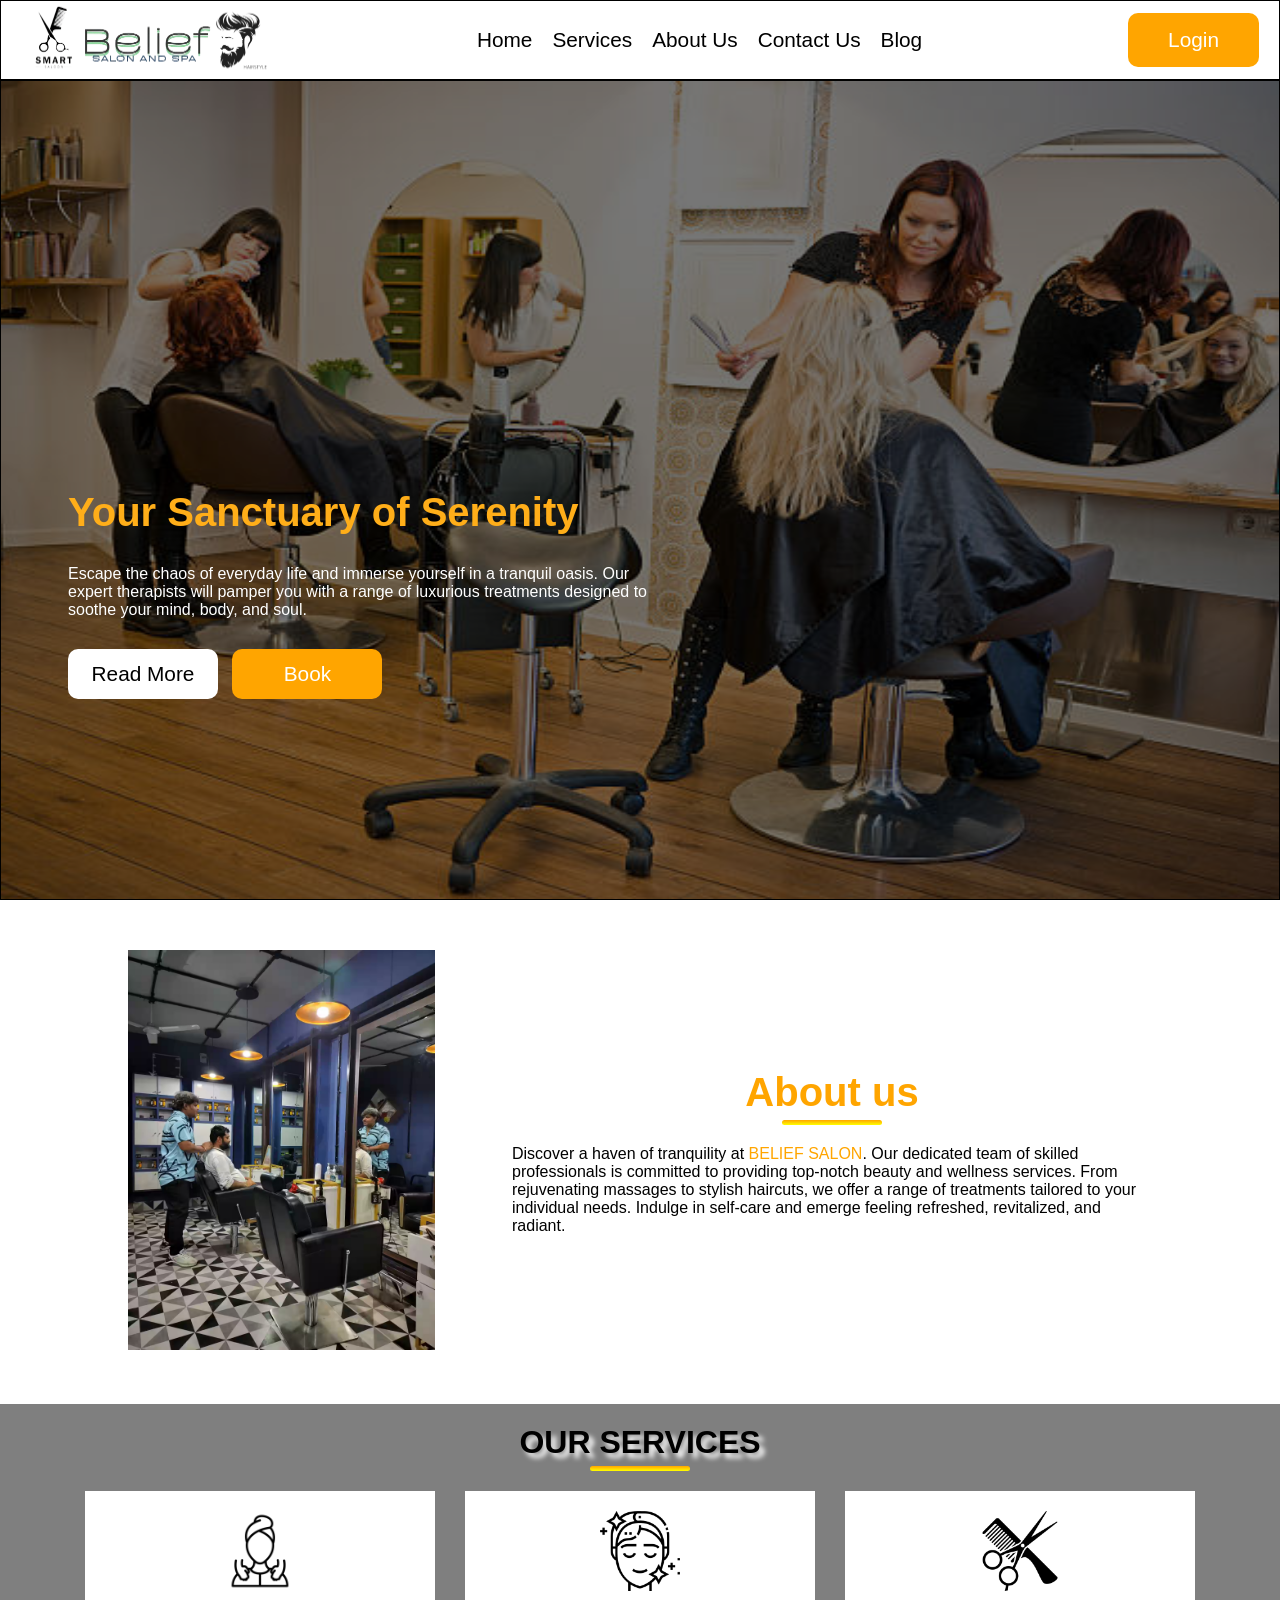
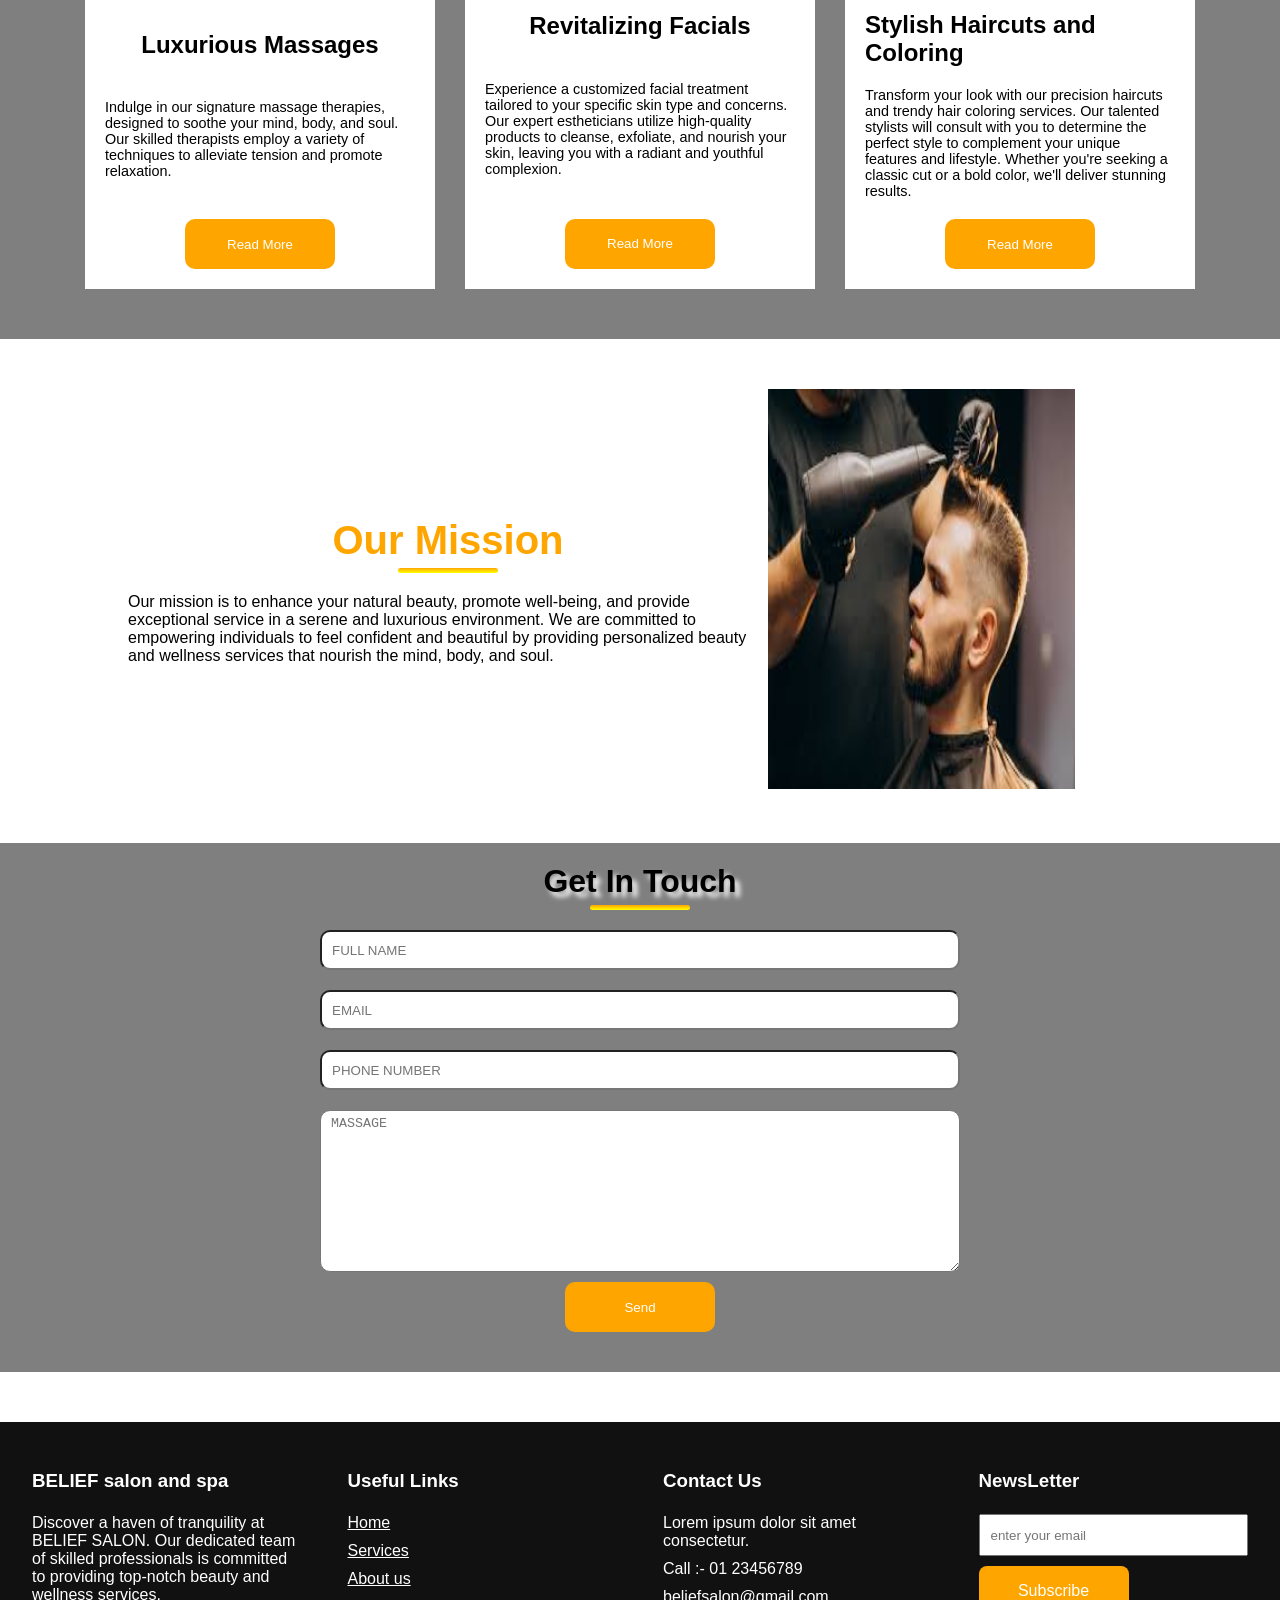
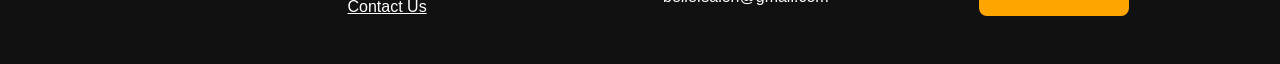
<file: index.html>
<!DOCTYPE html>
<html lang="en">

<head>
    <meta charset="UTF-8">
    <meta name="viewport" content="width=device-width, initial-scale=1.0">
    <link rel="stylesheet" href="stylesheet/homepage.css">
    <link rel="stylesheet" href="stylesheet/navbar.css">
    <link rel="stylesheet" href="stylesheet/footer.css">
    <title>Home page</title>
    <style>
        
    </style>
    <link rel="stylesheet" href="stylesheet/responsive.css">
</head>

<body>
    <header>
        <div class="nav">
            <div class="logo">
                <img src="assets/homepage/salon_logo.png" alt="logo">
            </div>
            <input class="nav-toggle" type="checkbox" id="mobile-nav-toggle" aria-label="Toggle navigation">
            <label class="nav-toggle-button" for="mobile-nav-toggle" aria-hidden="true">
                <span></span><span></span><span></span>
            </label>
            <ul class="navlink">
                <li><a href="./index.html">Home</a></li>
                <li><a href="./pages/services.html">Services</a></li>
                <li><a href="./aboutus.html">About Us</a></li>
                <li><a href="./contactus.html">Contact Us</a></li>
                <li><a href="./blog.html">Blog</a></li>
            </ul>
            <a id="nav-login" href="./login.html">Login</a>
        </div>
    </header>
    <section>
        <div class="slider-frame">
            <div class="slider">
                <div class="slider-img">
                    <img src="assets/homepage/slider/image1.jpg" alt="">
                    <div class="details">
                        <h1>Your Sanctuary of Serenity</h1>
                        <p>Escape the chaos of everyday life and immerse yourself in a tranquil oasis. Our expert
                            therapists will pamper you with a range of luxurious treatments designed to soothe your
                            mind, body, and soul.
                        </p>
                        <div>
                            <button onclick="openstaff()" class="btn1">Read More</button>
                            <button onclick="openservice()" class="btn2">Book</button>
                        </div>
                    </div>
                </div>
                <div class="slider-img">
                    <img src="assets/homepage/slider/image2.jpg" alt="">
                    <div class="details">
                        <h1>Your Sanctuary of Serenity</h1>
                        <p>Escape the chaos of everyday life and immerse yourself in a tranquil oasis. Our expert
                            therapists will pamper you with a range of luxurious treatments designed to soothe your
                            mind, body, and soul.
                        </p>
                        <div>
                            <button onclick="openstaff()" class="btn1">Read More</button>
                            <button onclick="openservice()" class="btn2">Book</button>
                        </div>
                    </div>
                </div>
                <div class="slider-img">
                    <img src="assets/homepage/slider/image3.jpg" alt="">
                    <div class="details">
                        <h1>Your Sanctuary of Serenity</h1>
                        <p>Escape the chaos of everyday life and immerse yourself in a tranquil oasis. Our expert
                            therapists will pamper you with a range of luxurious treatments designed to soothe your
                            mind, body, and soul.
                        </p>
                        <div>
                            <button onclick="openstaff()" class="btn1">Read More</button>
                            <button onclick="openservice()" class="btn2">Book</button>
                        </div>
                    </div>
                </div>
                <div class="slider-img">
                    <img src="assets/homepage/slider/image4.jpg" alt="">
                    <div class="details">
                        <h1>Your Sanctuary of Serenity</h1>
                        <p>Escape the chaos of everyday life and immerse yourself in a tranquil oasis. Our expert
                            therapists will pamper you with a range of luxurious treatments designed to soothe your
                            mind, body, and soul.
                        </p>
                        <div>
                            <button onclick="openstaff()" class="btn1">Read More</button>
                            <button onclick="openservice()" class="btn2">Book</button>
                        </div>
                    </div>
                </div>
                <div class="slider-img">
                    <img src="assets/homepage/slider/image5.jpg" alt="">
                    <div class="details">
                        <h1 class="underline">Your Sanctuary of Serenity</h1>
                        <p>Escape the chaos of everyday life and immerse yourself in a tranquil oasis. Our expert
                            therapists will pamper you with a range of luxurious treatments designed to soothe your
                            mind, body, and soul.
                        </p>
                        <div>
                            <button onclick="openstaff()" class="btn1">Read More</button>
                            <button onclick="openservice()" class="btn2">Book</button>
                        </div>
                    </div>
                </div>
            </div>
        </div>
    </section>
    <section>
        <div class="about">
            <div class="left">
                <img src="assets/homepage/about_img.jpg" alt="">
            </div>
            <div class="right">
                <h1>About us</h1>
                <p>Discover a haven of tranquility at <span>BELIEF SALON</span>. Our dedicated team of skilled
                    professionals is
                    committed to providing top-notch beauty and wellness services. From rejuvenating massages to stylish
                    haircuts, we offer a range of treatments tailored to your individual needs. Indulge in self-care and
                    emerge feeling refreshed, revitalized, and radiant.</p>
            </div>
        </div>
    </section>
    <section>
        <div class="services" style="background-image: url('assets/homepage/slider/image4.jpg');">
            <span class="bgblack"></span>
            <h1 class="underline">OUR SERVICES</h1>
            <div class="boxes">
                <div class="box">
                    <img src="assets/homepage/service1.png" alt="">
                    <h2>Luxurious Massages</h1>
                        <p>
                            Indulge in our signature massage therapies, designed to soothe your mind, body, and soul.
                            Our skilled therapists employ a variety of techniques to alleviate tension and promote
                            relaxation.
                        </p>
                        <button onclick="go_to_service()">Read More</button>
                </div>
                <div class="box">
                    <img src="assets/homepage/service2.png" alt="">
                    <h2>Revitalizing Facials</h2>
                    <p>
                    <p>Experience a customized facial treatment tailored to your specific skin type and concerns. Our
                        expert estheticians utilize high-quality products to cleanse, exfoliate, and nourish your skin,
                        leaving you with a radiant and youthful complexion.</p>

                    </p>
                    <button onclick="go_to_service()">Read More</button>
                </div>
                <div class="box">
                    <img src="assets/homepage/service3.png" alt="">
                    <h2>Stylish Haircuts and Coloring</h2>
                    <p>Transform your look with our precision haircuts and trendy hair coloring services. Our talented
                        stylists will consult with you to determine the perfect style to complement your unique features
                        and lifestyle. Whether you're seeking a classic cut or a bold color, we'll deliver stunning
                        results.
                    </p>
                    <button onclick="go_to_service()">Read More</button>
                </div>
            </div>
        </div>
    </section>
    <section>
        <div class="about our-mission">
            <div class="left">
                <img src="assets/homepage/out_mission.jpg" alt="">
            </div>
            <div class="right">
                <h1>Our Mission</h1>
                <p>Our mission is to enhance your natural beauty, promote well-being, and provide exceptional service in
                    a serene and luxurious environment. We are committed to empowering individuals to feel confident and
                    beautiful by providing personalized beauty and wellness services that nourish the mind, body, and
                    soul.</p>
            </div>
        </div>
    </section>
    <section>
        <div class="feedback">
            <span class="bgblack"></span>
            <h1>Get In Touch</h1>
            <form action="">
                <input type="text" name="" id="" placeholder="FULL NAME">
                <input type="email" name="" id="" placeholder="EMAIL">
                <input type="number" name="" id="" placeholder="PHONE NUMBER">
                <textarea name="" id="" placeholder="MASSAGE" rows="10"></textarea>
                <button>Send</button>
            </form>
        </div>
    </section>
    <footer>
        <div class="footer">
            <div class="box box1">
                <h3>BELIEF salon and spa</h3>
                <p>
                    Discover a haven of tranquility at <span>BELIEF SALON</span>. Our dedicated team of skilled
                    professionals is committed to providing top-notch beauty and wellness services.
                </p>
            </div>
            <div class="box box2">
                <h3>Useful Links</h3>
                <p><a href="./index.html">Home</a></p>
                <p><a href="./pages/services.html">Services</a></p>
                <p><a href="./aboutus.html">About us</a></p>
                <p><a href="./contactus.html">Contact Us</a></p>
            </div>
            <div class="box box3">
                <h3>Contact Us</h3>
                <p>Lorem ipsum dolor sit amet consectetur.</p>
                <p>Call :- 01 23456789</p>
                <P>beliefsalon@gmail.com</P>
            </div>
            <div class="box box4">
                <h3>NewsLetter</h3>
                <input type="email" placeholder="enter your email">
                <button>Subscribe</button>
            </div>
        </div>

    </footer>
    <script>
        function go_to_service()
        {
            window.location.href="workingstaff.html";
        }
        function openservice()
        {
            console.log("hello")
            window.location.href="./pages/services.html"
        }
        function openstaff()
        {
            window.location.href="./workingstaff.html"
        }
    </script>
</body>

</html>
</file>
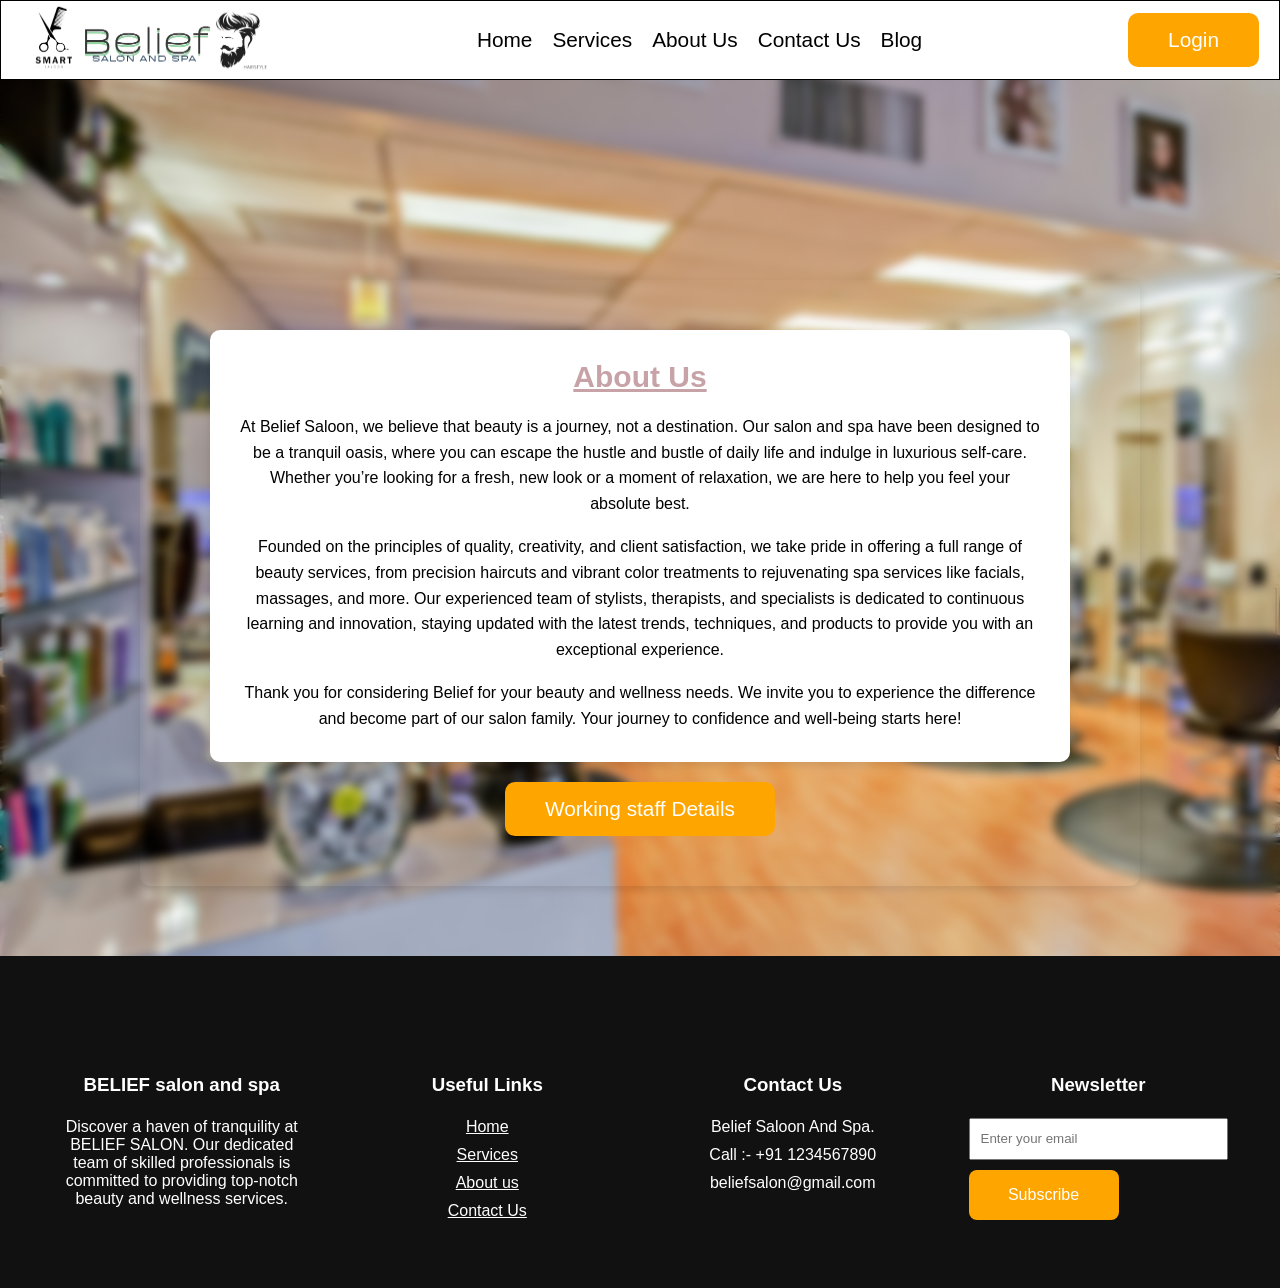
<file: aboutus.html>
<!DOCTYPE html>
<html lang="en">
<head>
    <meta charset="UTF-8">
    <meta name="viewport" content="width=device-width, initial-scale=1.0">
    <title>About Us | Hair Salon & Spa</title>
    <link rel="stylesheet" href="stylesheet/aboutus.css">
    <link rel="stylesheet" href="stylesheet/navbar.css">
    <link rel="stylesheet" href="stylesheet/responsive.css">
</head>
<body>
    <header style="background-color: white;">
        <div class="nav">
            <div class="logo">
                <img src="assets/homepage/salon_logo.png" alt="logo">
            </div>
            <input class="nav-toggle" type="checkbox" id="mobile-nav-toggle" aria-label="Toggle navigation">
            <label class="nav-toggle-button" for="mobile-nav-toggle" aria-hidden="true">
                <span></span><span></span><span></span>
            </label>
            <ul class="navlink">
                <li><a href="./index.html">Home</a></li>
                <li><a href="./pages/services.html">Services</a></li>
                <li><a href="./aboutus.html">About Us</a></li>
                <li><a href="./contactus.html">Contact Us</a></li>
                <li><a href="./blog.html">Blog</a></li>
            </ul>
            <a id="nav-login" href="./login.html">Login</a>
        </div>
    </header>
    <!-- <div class="header">
        <h1>Welcome to Our Belief Salon & Spa</h1>
        <p class="p1">Your beauty and relaxation haven, where luxury meets exceptional service. Enjoy a range of premium services for all your hair and spa needs.</p>
    </div> -->

    <div class="container">
        <div class="about-section">
            <h2 class="as">About Us</h2>
            <p>At Belief Saloon, we believe that beauty is a journey, not a destination. Our salon and spa have been designed to be a tranquil oasis, where you can escape the hustle and bustle of daily life and indulge in luxurious self-care. Whether you’re looking for a fresh, new look or a moment of relaxation, we are here to help you feel your absolute best.</p><br>
            <p>Founded on the principles of quality, creativity, and client satisfaction, we take pride in offering a full range of beauty services, from precision haircuts and vibrant color treatments to rejuvenating spa services like facials, massages, and more. Our experienced team of stylists, therapists, and specialists is dedicated to continuous learning and innovation, staying updated with the latest trends, techniques, and products to provide you with an exceptional experience.</p><br>
            <p>Thank you for considering Belief for your beauty and wellness needs. We invite you to experience the difference and become part of our salon family. Your journey to confidence and well-being starts here!</p>
        </div>
        <a id="work-btn" href="./workingstaff.html">Working staff Details</a>
     </div>
    </div>  

    <footer>
        <div class="footer">
            <div class="box box1">
                <h3>BELIEF salon and spa</h3>
                <p>
                    Discover a haven of tranquility at <span>BELIEF SALON</span>. Our dedicated team of skilled
                    professionals is committed to providing top-notch beauty and wellness services.
                </p>
            </div>
            <div class="box box2">
                <h3>Useful Links</h3>
                <p><a href="./index.html">Home</a></p>
                <p><a href="./pages/services.html">Services</a></p>
                <p><a href="./aboutus.html">About us</a></p>
                <p><a href="./contactus.html">Contact Us</a></p>
            </div>
            <div class="box box3">
                <h3>Contact Us</h3>
                <p>Belief Saloon And Spa.</p>
                <p>Call :- +91 1234567890</p>
                <P>beliefsalon@gmail.com</P>
            </div>
            <div class="box box4">
                <h3>Newsletter</h3>
                <input type="email" for="email" id="email" placeholder="Enter your email">
                <button>Subscribe</button>
            </div>
        </div>

    </footer>   

</body>
</html>
</file>
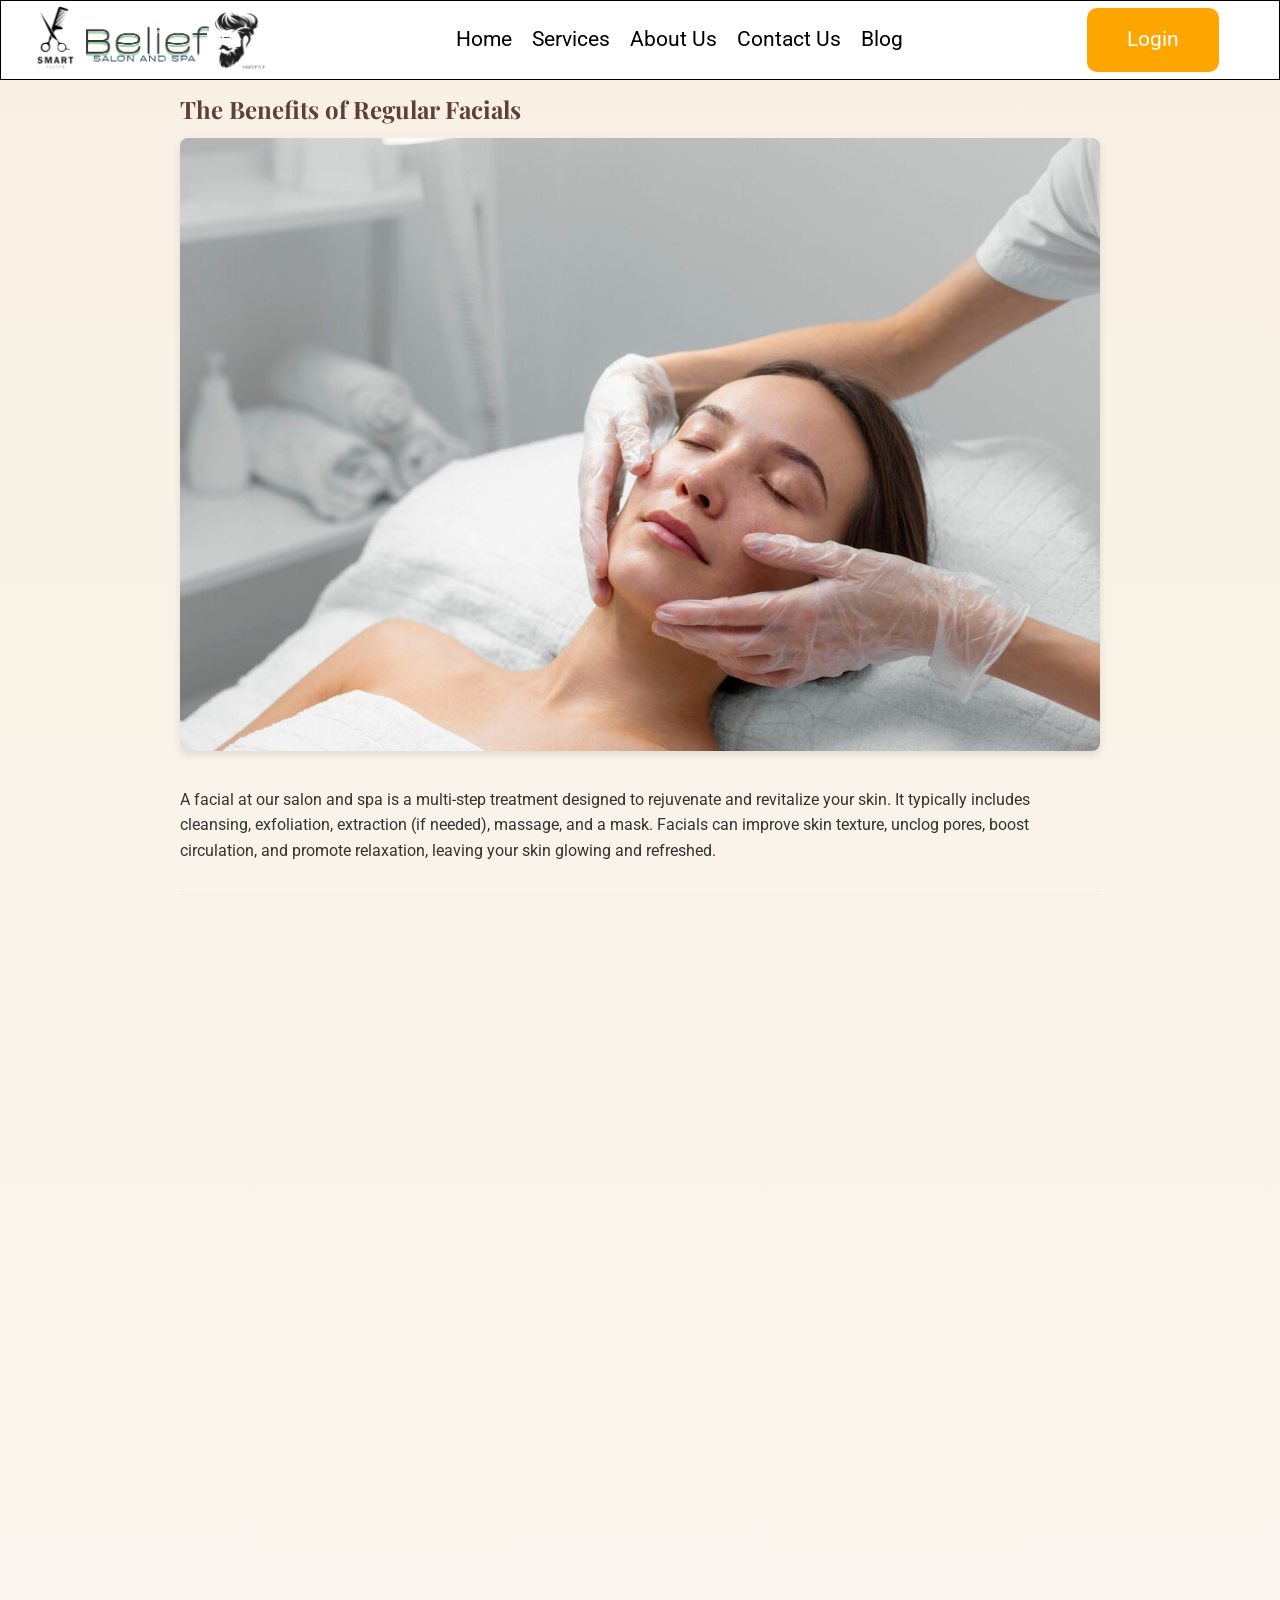
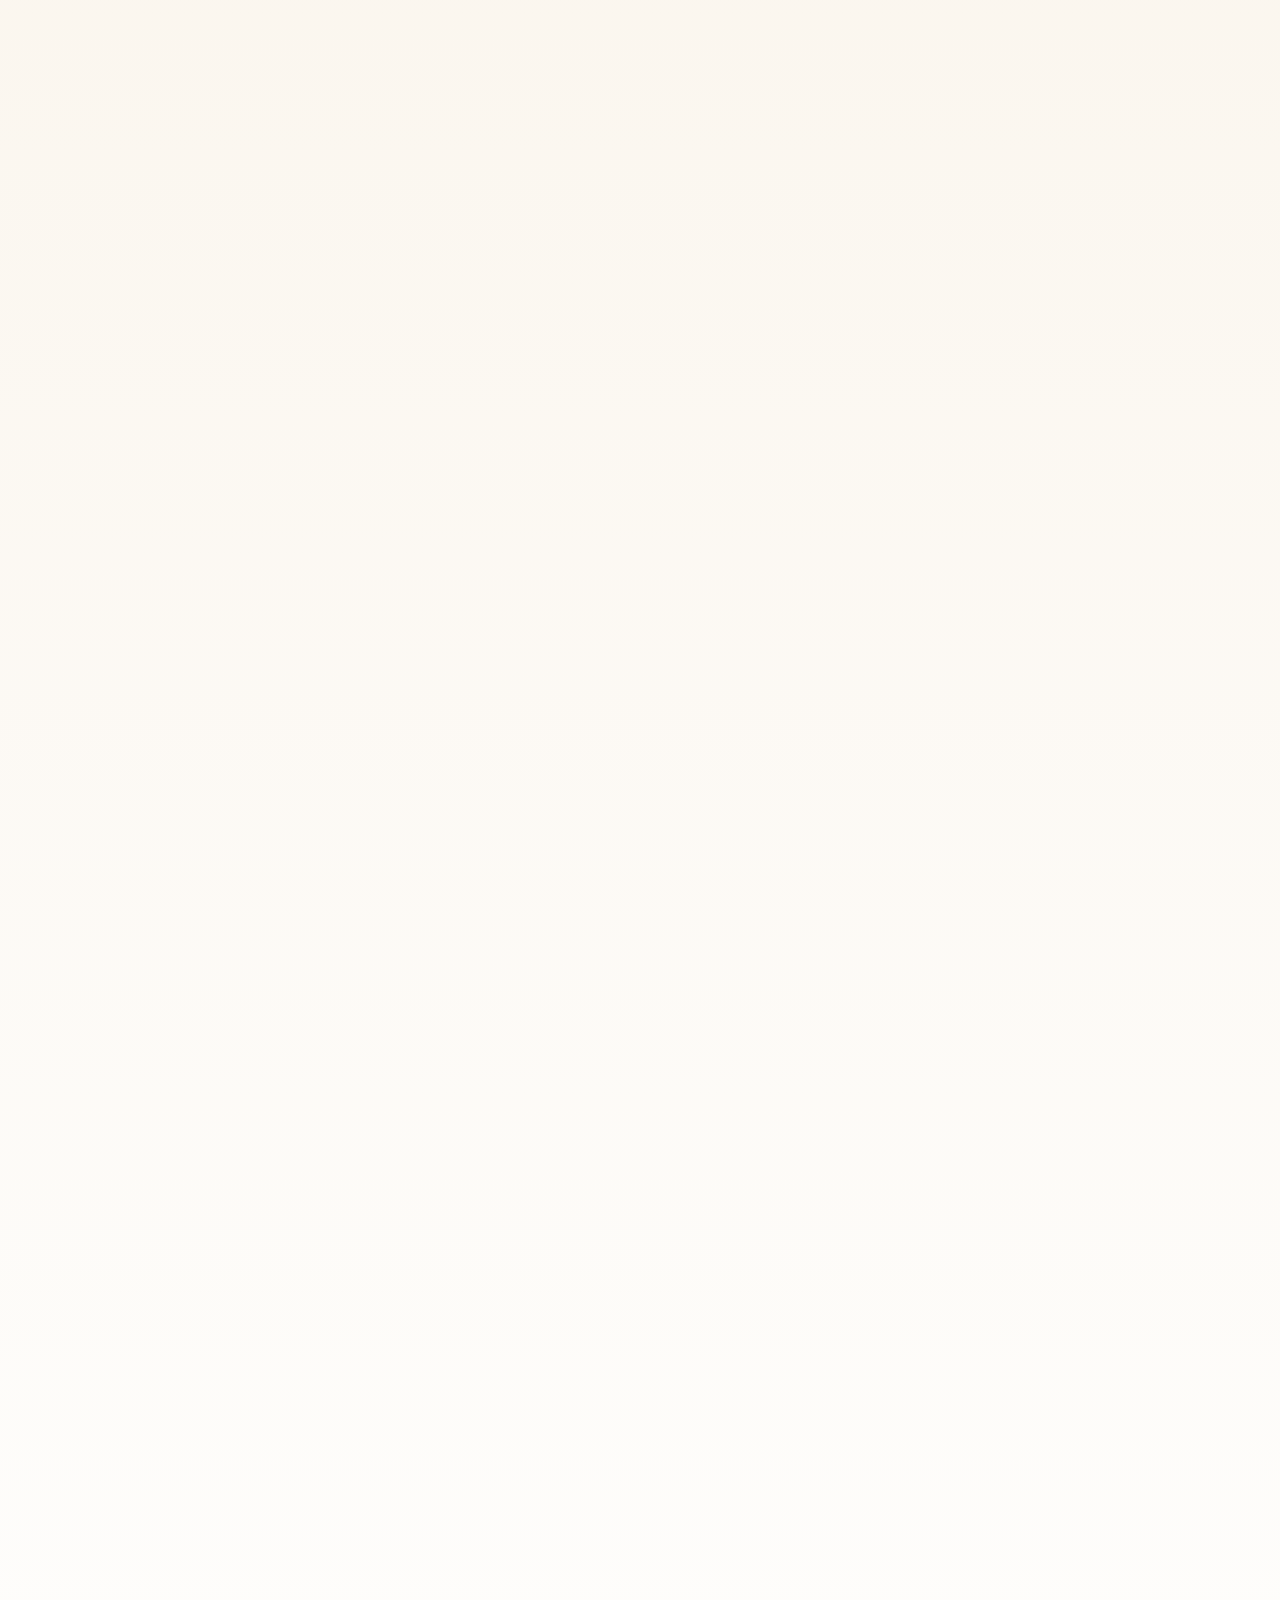
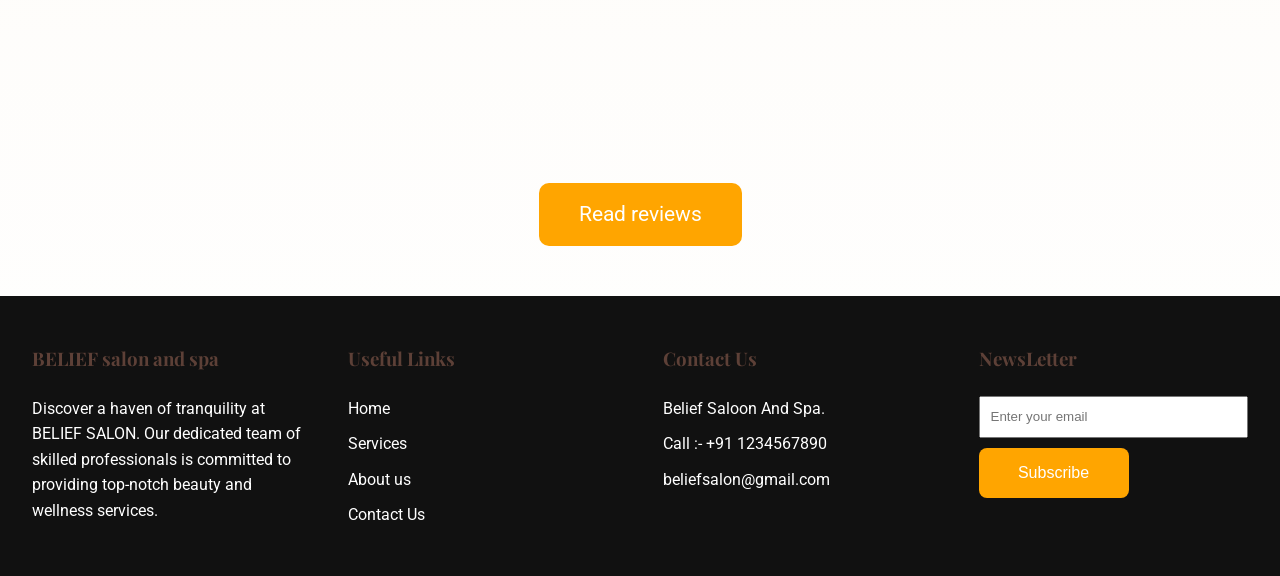
<file: blog.html>
<!DOCTYPE html>
<html lang="en">

<head>
    <meta charset="UTF-8">
    <meta name="viewport" content="width=device-width, initial-scale=1.0">
    <title>Belief Saloon & Spa Blog</title>
    <link rel="preconnect" href="https://fonts.googleapis.com">
    <link rel="preconnect" href="https://fonts.gstatic.com" crossorigin>
    <link
        href="https://fonts.googleapis.com/css2?family=Playfair+Display:wght@400;700&family=Roboto:wght@400;700&display=swap"
        rel="stylesheet">
    <link rel="stylesheet" href="stylesheet/blog.css">
    <link rel="stylesheet" href="stylesheet/navbar.css">
    <style>
        .center{
            display: flex;
            justify-content: center;
        }
        #btn1{
            text-decoration: none;
    padding: 15px 40px;
    background-color: orange;
    color: white;
    font-size: 1.3rem;
    border: none;
    border-radius: 10px;
        }
        #btn1:hover{
            background-color: black;
            color: orange;
        }
    </style>
    <link rel="stylesheet" href="stylesheet/responsive.css">
</head>

<body>

    <!-- <header>
        <h1>Belief Saloon & Spa Blog</h1>
        <p>Your guide to beauty, wellness, and relaxation</p>
    </header> -->

    <div class="nav">
        <div class="logo">
            <img src="stylesheet/salon_logo.png" alt="logo">
        </div>
        <input class="nav-toggle" type="checkbox" id="mobile-nav-toggle" aria-label="Toggle navigation">
        <label class="nav-toggle-button" for="mobile-nav-toggle" aria-hidden="true">
            <span></span><span></span><span></span>
        </label>
        <ul class="navlink">
            <li><a href="./index.html">Home</a></li>
                <li><a href="./pages/services.html">Services</a></li>
                <li><a href="./aboutus.html">About Us</a></li>
                <li><a href="./contactus.html">Contact Us</a></li>
                <li><a href="./blog.html">Blog</a></li>
        </ul>
        <a id="nav-login" href="./login.html">Login</a>
    </div>

    <div class="container">

        <article>
            <h2>The Benefits of Regular Facials</h2>
            <img src="stylesheet/Facial.jpg" alt="Facial Treatment"><br>
            <p>A facial at our salon and spa is a multi-step treatment designed to rejuvenate and revitalize your skin.
                It typically includes cleansing, exfoliation, extraction (if needed), massage, and a mask. Facials can
                improve skin texture, unclog pores, boost circulation, and promote relaxation, leaving your skin glowing
                and refreshed.</p>
        </article>

        <article>
            <h2>Choosing the Right Hairstyle for Your Face Shape</h2>
            <img src="stylesheet/hairstyle.jpg" alt="Hairstyle"><br>
            <p>Finding the right hairstyle can dramatically enhance your appearance and boost your confidence. Whether
                you prefer a classic cut or a trendy new style, our expert stylists can help you find the perfect look.
                We consider your face shape, hair texture, and lifestyle to create a hairstyle that complements your
                features and suits your personality. From bobs and lobs to layers and updos, we offer a range of styling
                options to help you achieve your desired look.</p>
        </article>

        <article>
            <h2>The Art of Relaxation: Massage Therapy</h2>
            <img src="stylesheet/massage.jpg" alt="Massage Therapy"><br>
            <p>Massage therapy offers a powerful way to relieve stress, reduce muscle tension, and improve overall
                well-being. Our skilled massage therapists use various techniques, such as Swedish, deep tissue, and hot
                stone massage, to address your specific needs. Whether you're seeking relaxation, pain relief, or injury
                recovery, massage therapy can provide numerous benefits. It can improve circulation, reduce
                inflammation, enhance sleep quality, and boost your mood. Experience the healing touch of massage and
                discover a renewed sense of balance and vitality. Book your massage session today and prioritize your
                well-being.</p>
        </article>

        <article>
            <h2>Nail Care Tips for Healthy and Beautiful Nails</h2>
            <img src="stylesheet/nailcare.jpg" alt="Nail Care"><br>
            <p>Healthy and beautiful nails are an important part of overall self-care. Proper nail care not only
                enhances your appearance but also prevents nail problems like brittleness, breakage, and infections. Our
                nail services include manicures, pedicures, and nail enhancements, all performed with attention to
                detail and hygiene. We use high-quality products and techniques to ensure your nails are healthy and
                strong. From shaping and filing to cuticle care and polish application, we provide a relaxing and
                pampering experience that leaves your nails looking their best. Regular nail care can also improve
                circulation in your fingertips and promote healthy nail growth..</p>
        </article>

    </div>
    <div class="center">
        <a id="btn1" href="./Review.html">Read reviews</a>
    </div>
    <footer>
        <div class="footer">
            <div class="box box1">
                <h3>BELIEF salon and spa</h3>
                <p>
                    Discover a haven of tranquility at <span>BELIEF SALON</span>. Our dedicated team of skilled
                    professionals is committed to providing top-notch beauty and wellness services.
                </p>
            </div>
            <div class="box box2">
                <h3>Useful Links</h3>
                <p><a href="./index.html">Home</a></p>
                <p><a href="./pages/services.html">Services</a></p>
                <p><a href="aboutus.html">About us</a></p>
                <p><a href="contactus.html">Contact Us</a></p>
            </div>
            <div class="box box3">
                <h3>Contact Us</h3>
                <p>Belief Saloon And Spa.</p>
                <p>Call :- +91 1234567890</p>
                <P>beliefsalon@gmail.com</P>
            </div>
            <div class="box box4">
                <h3>NewsLetter</h3>
                <input type="email" placeholder="Enter your email">
                <button id="btn" onclick="click()">Subscribe</button>
            </div>
        </div>

    </footer>

    <script>
        const articles = document.querySelectorAll('article');

        function checkSlide() 
        {
            articles.forEach(article => {
                const isHalfShown = (window.scrollY + window.innerHeight) > (article.offsetTop + article.offsetHeight / 2);
                article.classList.toggle('show', isHalfShown);
            });
        }

        window.addEventListener('scroll', checkSlide);
    </script>

</body>

</html>
</file>
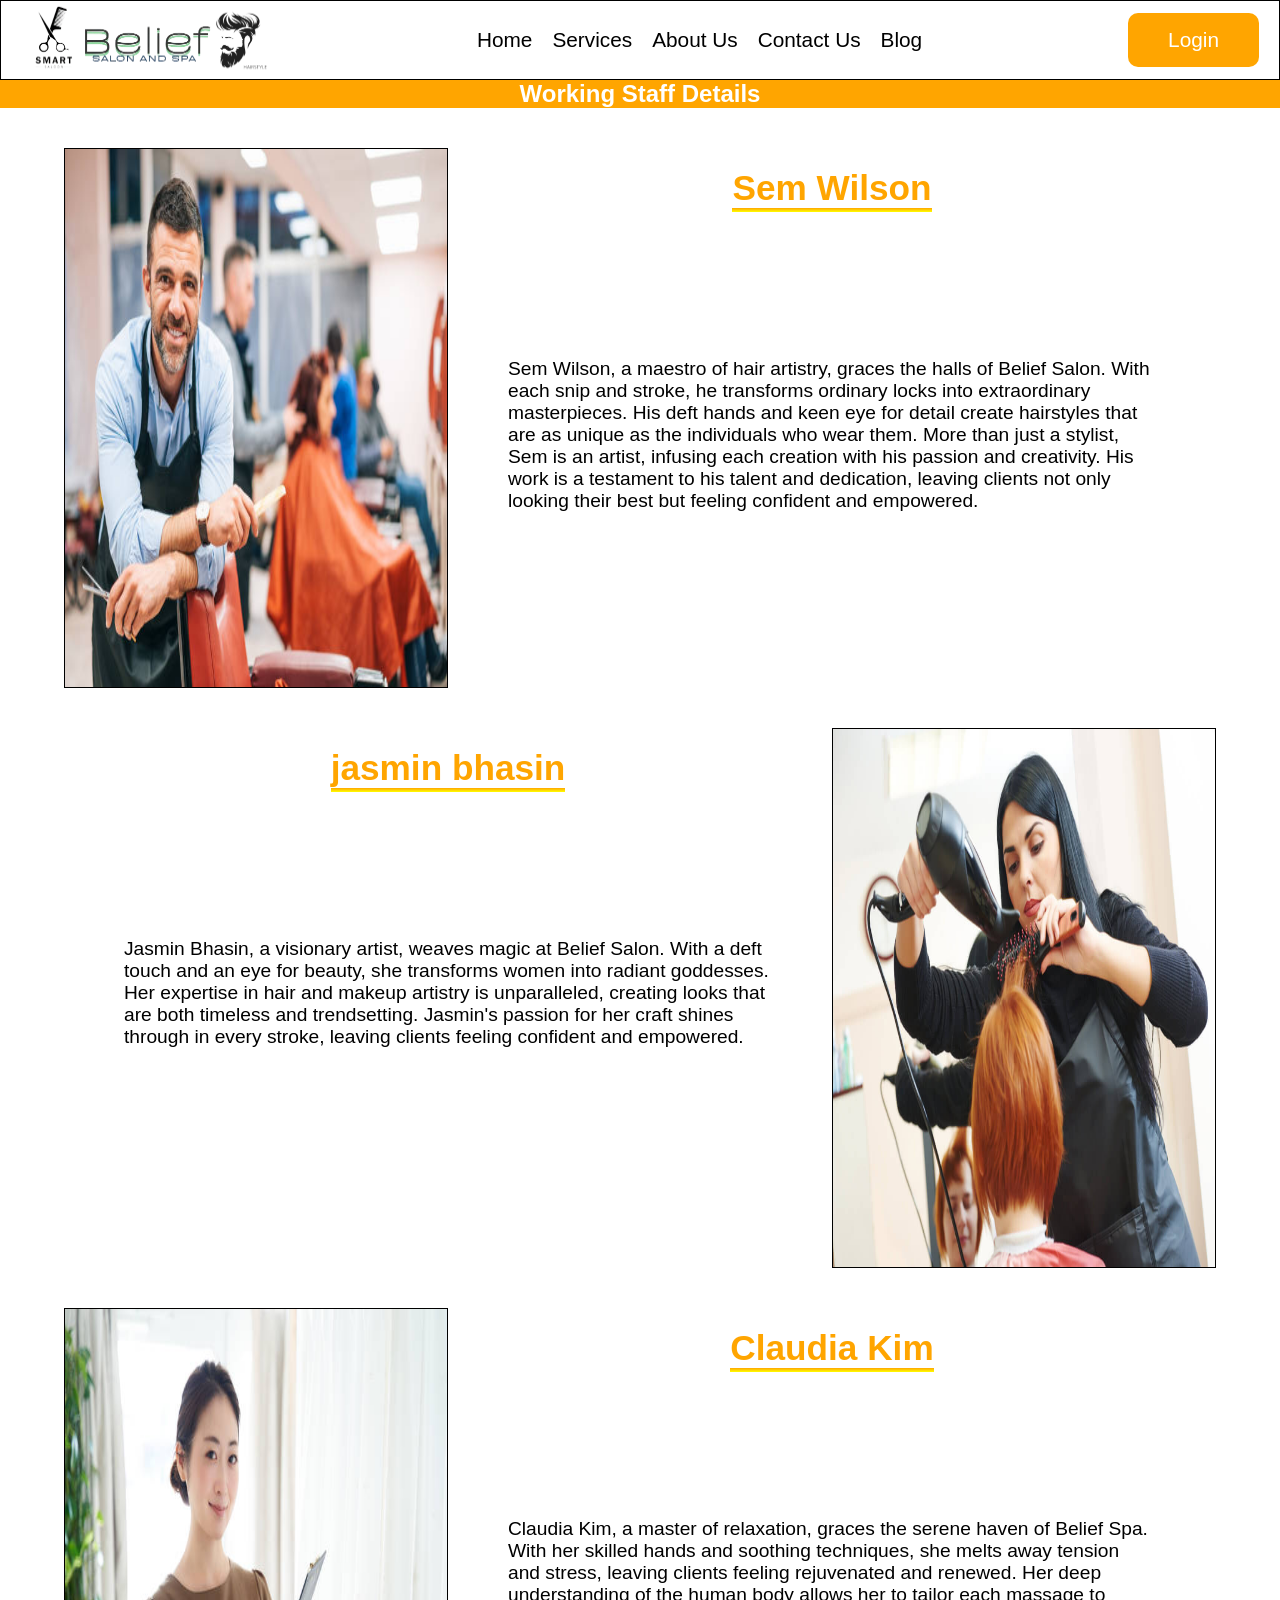
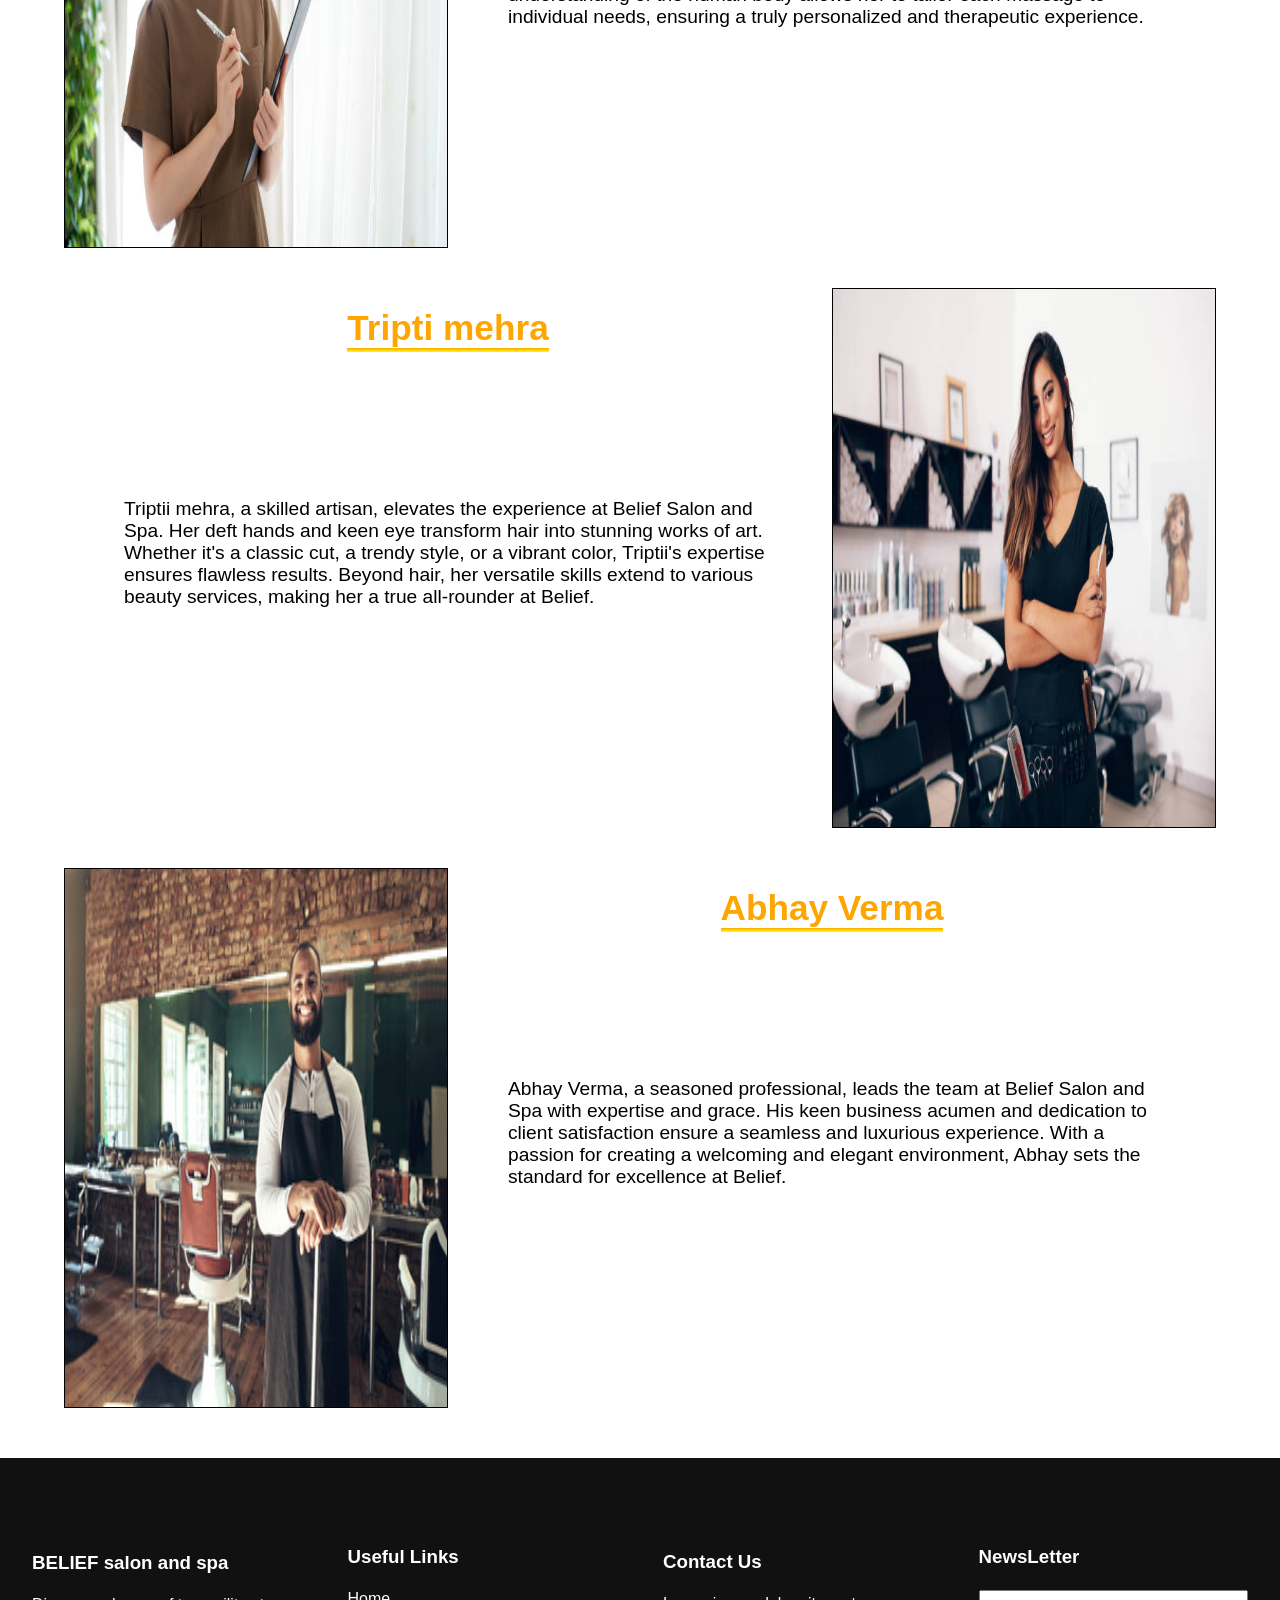
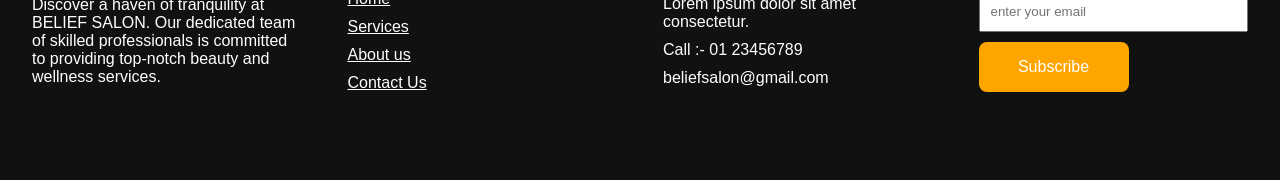
<file: workingstaff.html>
<!DOCTYPE html>
<html lang="en">

<head>
    <meta charset="UTF-8">
    <meta name="viewport" content="width=device-width, initial-scale=1.0">
    <title>Working staff</title>
    <link rel="stylesheet" href="stylesheet/navbar.css">
    <link rel="stylesheet" href="stylesheet/workingstaff.css">
    <link rel="stylesheet" href="stylesheet/footer.css">
    <link rel="stylesheet" href="stylesheet/responsive.css">
</head>

<body>
    <header>
        <div class="nav">
            <div class="logo">
                <img src="assets/homepage/salon_logo.png" alt="logo">
            </div>
            <input class="nav-toggle" type="checkbox" id="mobile-nav-toggle" aria-label="Toggle navigation">
            <label class="nav-toggle-button" for="mobile-nav-toggle" aria-hidden="true">
                <span></span><span></span><span></span>
            </label>
            <ul class="navlink">
                <li><a href="./index.html">Home</a></li>
                <li><a href="./pages/services.html">Services</a></li>
                <li><a href="./aboutus.html">About Us</a></li>
                <li><a href="./contactus.html">Contact Us</a></li>
                <li><a href="./blog.html">Blog</a></li>
            </ul>
            <a id="nav-login" href="./login.html">Login</a>
        </div>
    </header>
    <section>
        <h1 class="heading">Working Staff Details</h1>
        <!-- STAFF ONE  -->
        <div class="box">
            <div class="left">
                <img src="assets/workingstaff/staff1.jpg" alt="staff1">
            </div>
            <div class="right">
                <h2><span>Sem Wilson</span></h2>
                <p>Sem Wilson, a maestro of hair artistry, graces the halls of Belief Salon. With each snip and stroke,
                    he transforms ordinary locks into extraordinary masterpieces. His deft hands and keen eye for detail
                    create hairstyles that are as unique as the individuals who wear them. More than just a stylist, Sem
                    is an artist, infusing each creation with his passion and creativity. His work is a testament to his
                    talent and dedication, leaving clients not only looking their best but feeling confident and
                    empowered.</p>
            </div>
        </div>
        <!-- STAFF TWO -->
        <div class="box reverse">
            <div class="left">
                <img src="assets/workingstaff/staff2.jpg" alt="staff2">
            </div>
            <div class="right">
                <h2><span>jasmin bhasin</span></h2>
                <p>Jasmin Bhasin, a visionary artist, weaves magic at Belief Salon. With a deft touch and an eye for
                    beauty, she transforms women into radiant goddesses. Her expertise in hair and makeup artistry is
                    unparalleled, creating looks that are both timeless and trendsetting. Jasmin's passion for her craft
                    shines through in every stroke, leaving clients feeling confident and empowered.</p>
            </div>
        </div>
        <!-- STAFF THREE -->
        <div class="box">
            <div class="left">
                <img src="assets/workingstaff/staff3.jpg" alt="staff3">
            </div>
            <div class="right">
                <h2><span>Claudia Kim</span></h2>
                <p>Claudia Kim, a master of relaxation, graces the serene haven of Belief Spa. With her skilled hands
                    and soothing techniques, she melts away tension and stress, leaving clients feeling rejuvenated and
                    renewed. Her deep understanding of the human body allows her to tailor each massage to individual
                    needs, ensuring a truly personalized and therapeutic experience.</p>
            </div>
        </div>
        <!-- STAFF FOUR -->
        <div class="box reverse">
            <div class="left">
                <img src="assets/homepage/slider/image3.jpg" alt="staff4">
            </div>
            <div class="right">
                <h2><span>Tripti mehra</span></h2>
                <p>Triptii mehra, a skilled artisan, elevates the experience at Belief Salon and Spa. Her deft hands and
                    keen eye transform hair into stunning works of art. Whether it's a classic cut, a trendy style, or a
                    vibrant color, Triptii's expertise ensures flawless results. Beyond hair, her versatile skills
                    extend to various beauty services, making her a true all-rounder at Belief.</p>
            </div>
        </div>
        <!-- STAFF FIVE -->
        <div class="box">
            <div class="left">
                <img src="assets/homepage/slider/image5.jpg" alt="staff5">
            </div>
            <div class="right">
                <h2><span>Abhay Verma</span></h2>
                <p>Abhay Verma, a seasoned professional, leads the team at Belief Salon and Spa with expertise and
                    grace. His keen business acumen and dedication to client satisfaction ensure a seamless and
                    luxurious experience. With a passion for creating a welcoming and elegant environment, Abhay sets
                    the standard for excellence at Belief.</p>
            </div>
        </div>
    </section>
    <footer>
        <div class="footer">
            <div class="box box1">
                <h3>BELIEF salon and spa</h3>
                <p>
                    Discover a haven of tranquility at <span>BELIEF SALON</span>. Our dedicated team of skilled
                    professionals is committed to providing top-notch beauty and wellness services.
                </p>
            </div>
            <div class="box box2">
                <h3>Useful Links</h3>
                <p><a href="./index.html">Home</a></p>
                <p><a href="./pages/services.html">Services</a></p>
                <p><a href="./aboutus.html">About us</a></p>
                <p><a href="./contactus.html">Contact Us</a></p>
            </div>
            <div class="box box3">
                <h3>Contact Us</h3>
                <p>Lorem ipsum dolor sit amet consectetur.</p>
                <p>Call :- 01 23456789</p>
                <P>beliefsalon@gmail.com</P>
            </div>
            <div class="box box4">
                <h3>NewsLetter</h3>
                <input type="email" placeholder="enter your email">
                <button>Subscribe</button>
            </div>
        </div>

    </footer>
</body>

</html>
</file>
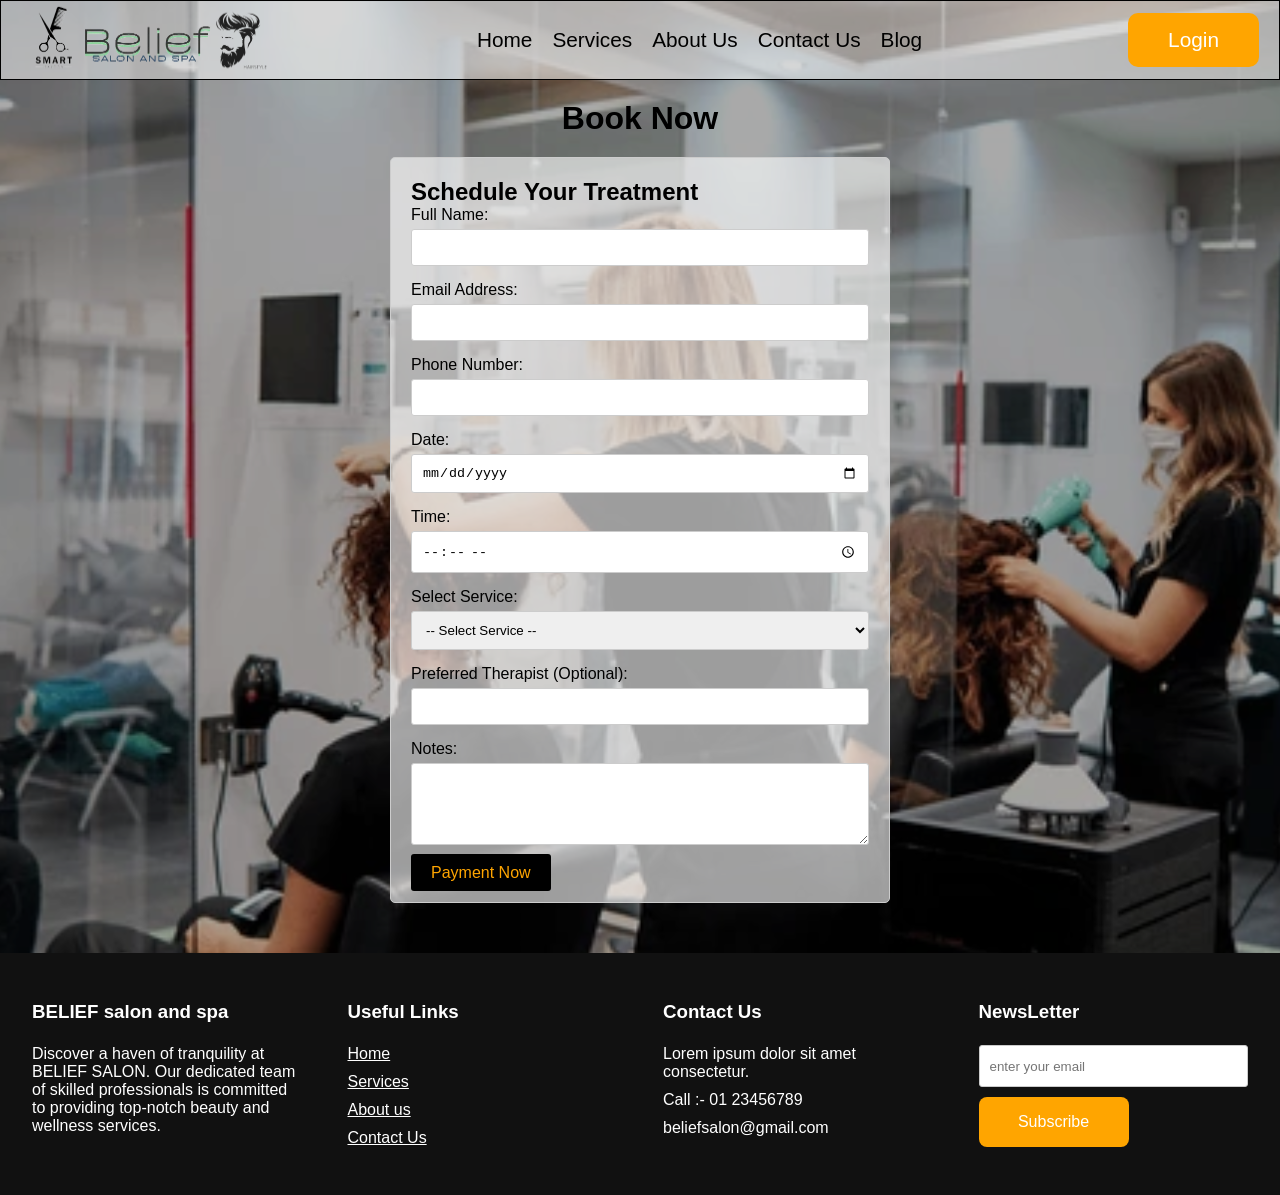
<file: pages/appointment.html>
<!DOCTYPE html>
<html lang="en">
<head>
    <meta charset="UTF-8">
    <meta name="viewport" content="width=device-width, initial-scale=1.0">
    <title>Book Your Appointment</title>
    <link rel="stylesheet" href="../stylesheet/appointment.css"> 
    <link rel="stylesheet" href="../stylesheet/navbar.css"> 
    <link rel="stylesheet" href="../stylesheet/footer.css"> 
    <link rel="stylesheet" href="../stylesheet/responsive.css">
</head>
<body>
    <span id="layer"></span>
    <header>
        <div class="nav">
            <div class="logo">
                <img src="../assets/homepage/salon_logo.png" alt="logo">
            </div>
            <input class="nav-toggle" type="checkbox" id="mobile-nav-toggle" aria-label="Toggle navigation">
            <label class="nav-toggle-button" for="mobile-nav-toggle" aria-hidden="true">
                <span></span><span></span><span></span>
            </label>
            <ul class="navlink">
                <li><a href="../index.html">Home</a></li>
                <li><a href="./services.html">Services</a></li>
                <li><a href="../aboutus.html">About Us</a></li>
                <li><a href="../contactus.html">Contact Us</a></li>
                <li><a href="../blog.html">Blog</a></li>
            </ul>
            <a id="nav-login" href="../login.html">Login</a>
        </div>
    </header>
        <h1 id="heading">Book Now</h1>
   

    <main>
        <section id="appointment-form">
            <h2>Schedule Your Treatment</h2>
            <form id="bookingForm">
                <div class="form-group">
                    <label for="name">Full Name:</label>
                    <input type="text" id="name" name="name" required>
                    <span id="nameError" class="error"></span>
                </div>
                <div class="form-group">
                    <label for="email">Email Address:</label>
                    <input type="email" id="email" name="email" required>
                    <span id="emailError" class="error"></span>
                </div>
                <div class="form-group">
                    <label for="phone">Phone Number:</label>
                    <input type="tel" id="phone" name="phone" required>
                    <span id="phoneError" class="error"></span>
                </div>
                <div class="form-group">
                    <label for="date">Date:</label>
                    <input type="date" id="date" name="date" required>
                    <span id="dateError" class="error"></span>
                </div>
                <div class="form-group">
                    <label for="time">Time:</label>
                    <input type="time" id="time" name="time" required>
                    <span id="timeError" class="error"></span>
                </div>
                <div class="form-group">
                    <label for="service">Select Service:</label>
                    <select id="service" name="service" >
                        <option value="">-- Select Service --</option>
                        <option value="massage">Massage</option>
                        <option value="haircut">Haircut</option>
                        <option value="facial">Facial</option>
                        <option value="manicure">Manicure</option>
                        <option value="pedicure">Pedicure</option>
                    </select>
                </div>
                <div class="form-group">
                    <label for="therapist">Preferred Therapist (Optional):</label>
                    <input type="text" id="therapist" name="therapist">
                </div>
                <div class="form-group">
                    <label for="notes">Notes:</label>
                    <textarea id="notes" name="notes" rows="4"></textarea>
                </div>
                <a id="button" href="./payment.html">Payment Now</a>
            </form>
        </section>
    </main>

    <footer>
        <div class="footer">
            <div class="box box1">
                <h3>BELIEF salon and spa</h3>
                <p>
                    Discover a haven of tranquility at <span>BELIEF SALON</span>. Our dedicated team of skilled
                    professionals is committed to providing top-notch beauty and wellness services.
                </p>
            </div>
            <div class="box box2">
                <h3>Useful Links</h3>
                <p><a href="../index.html">Home</a></p>
                <p><a href="./services.html">Services</a></p>
                <p><a href="../aboutus.html">About us</a></p>
                <p><a href="../contactus.html">Contact Us</a></p>
            </div>
            <div class="box box3">
                <h3>Contact Us</h3>
                <p>Lorem ipsum dolor sit amet consectetur.</p>
                <p>Call :- 01 23456789</p>
                <P>beliefsalon@gmail.com</P>
            </div>
            <div class="box box4">
                <h3>NewsLetter</h3>
                <input type="email" placeholder="enter your email">
                <button>Subscribe</button>
            </div>
        </div>

    </footer>

    <script src="../javascript/appointment.js">
        
    </script> 

</body>
</html>
</file>
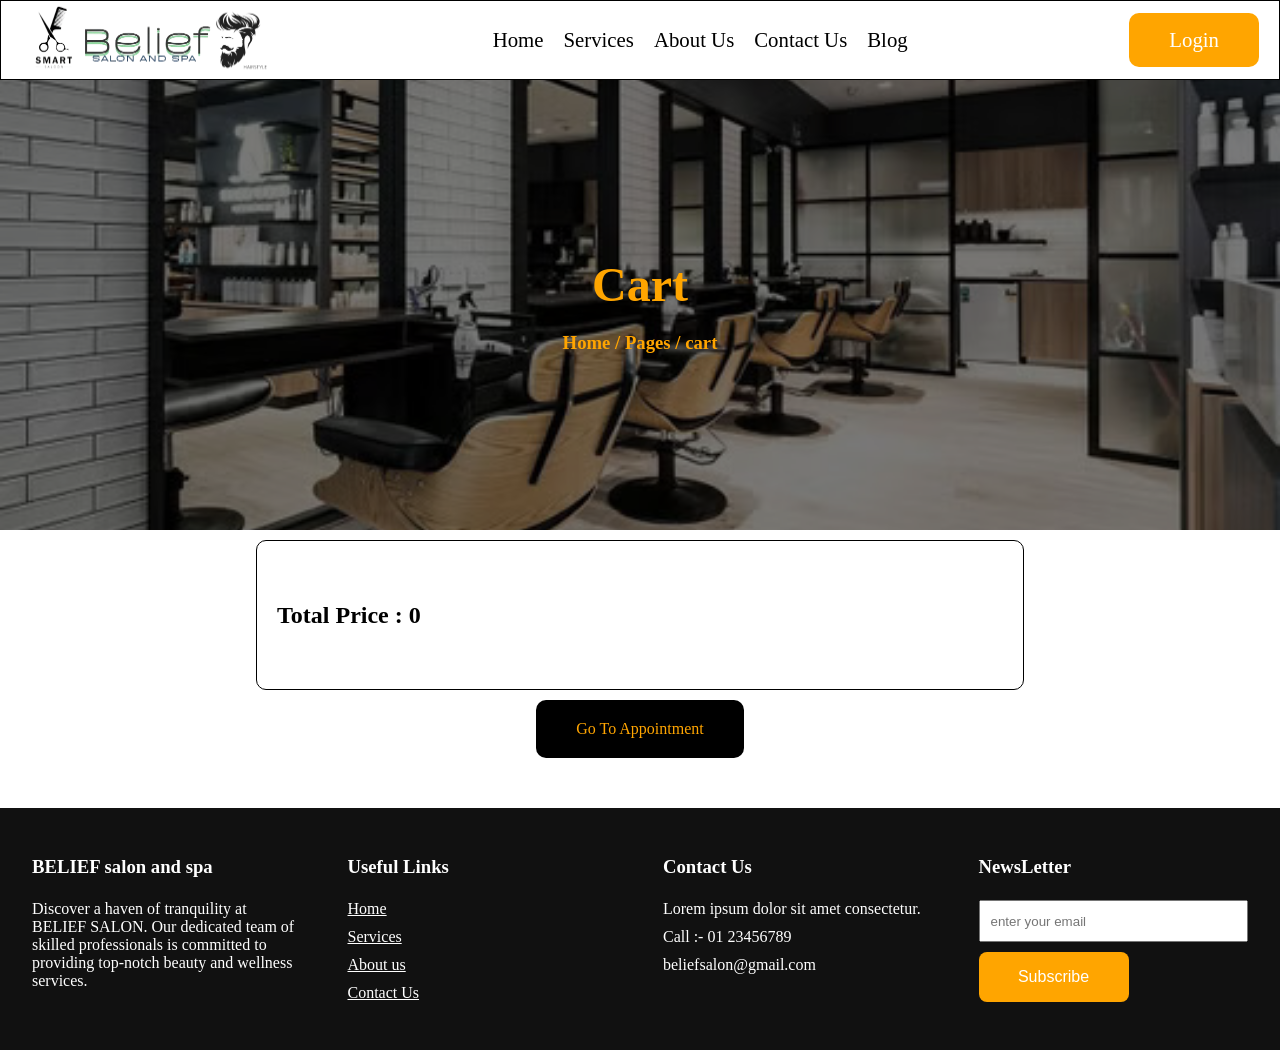
<file: pages/cart.html>
<!DOCTYPE html>
<html lang="en">
<head>
    <meta charset="UTF-8">
    <meta name="viewport" content="width=device-width, initial-scale=1.0">
    <title>cart</title>
    <link rel="stylesheet" href="../stylesheet/navbar.css">
    <link rel="stylesheet" href="../stylesheet/footer.css">
    <link rel="stylesheet" href="../stylesheet/cart.css">
    <link rel="stylesheet" href="../stylesheet/responsive.css">
</head>
<body>
    <header>
        <div class="nav">
            <div class="logo">
                <img src="../assets/homepage/salon_logo.png" alt="logo">
            </div>
            <input class="nav-toggle" type="checkbox" id="mobile-nav-toggle" aria-label="Toggle navigation">
            <label class="nav-toggle-button" for="mobile-nav-toggle" aria-hidden="true">
                <span></span><span></span><span></span>
            </label>
            <ul class="navlink">
                <li><a href="../index.html">Home</a></li>
                <li><a href="./services.html">Services</a></li>
                <li><a href="../aboutus.html">About Us</a></li>
                <li><a href="../contactus.html">Contact Us</a></li>
                <li><a href="../blog.html">Blog</a></li>
            </ul>
            <a id="nav-login" href="../login.html">Login</a>
        </div>
    </header>
    <section>
        <div class="main">
            <span></span>
            <div class="main-heading">
                <h1>Cart</h1>
            <h3>Home / Pages / cart</h3>
            </div>
        </div>
    </section>
    <section>
        <div id="cart-item">
            
        </div>
    </section>
    <section>
        <div class="payment-div">
            <a id="paybtn" href="./appointment.html">Go To Appointment</a>
        </div>
    </section>
    <footer>
        <div class="footer">
            <div class="box box1">
                <h3>BELIEF salon and spa</h3>
                <p>
                    Discover a haven of tranquility at <span>BELIEF SALON</span>. Our dedicated team of skilled
                    professionals is committed to providing top-notch beauty and wellness services.
                </p>
            </div>
            <div class="box box2">
                <h3>Useful Links</h3>
                <p><a href="../index.html">Home</a></p>
                <p><a href="./services.html">Services</a></p>
                <p><a href="../aboutus.html">About us</a></p>
                <p><a href="../contactus.html">Contact Us</a></p>
            </div>
            <div class="box box3">
                <h3>Contact Us</h3>
                <p>Lorem ipsum dolor sit amet consectetur.</p>
                <p>Call :- 01 23456789</p>
                <P>beliefsalon@gmail.com</P>
            </div>
            <div class="box box4">
                <h3>NewsLetter</h3>
                <input type="email" placeholder="enter your email">
                <button>Subscribe</button>
            </div>
        </div>

    </footer>

    <script src="../javascript/cart.js"></script>
</body>
</html>
</file>
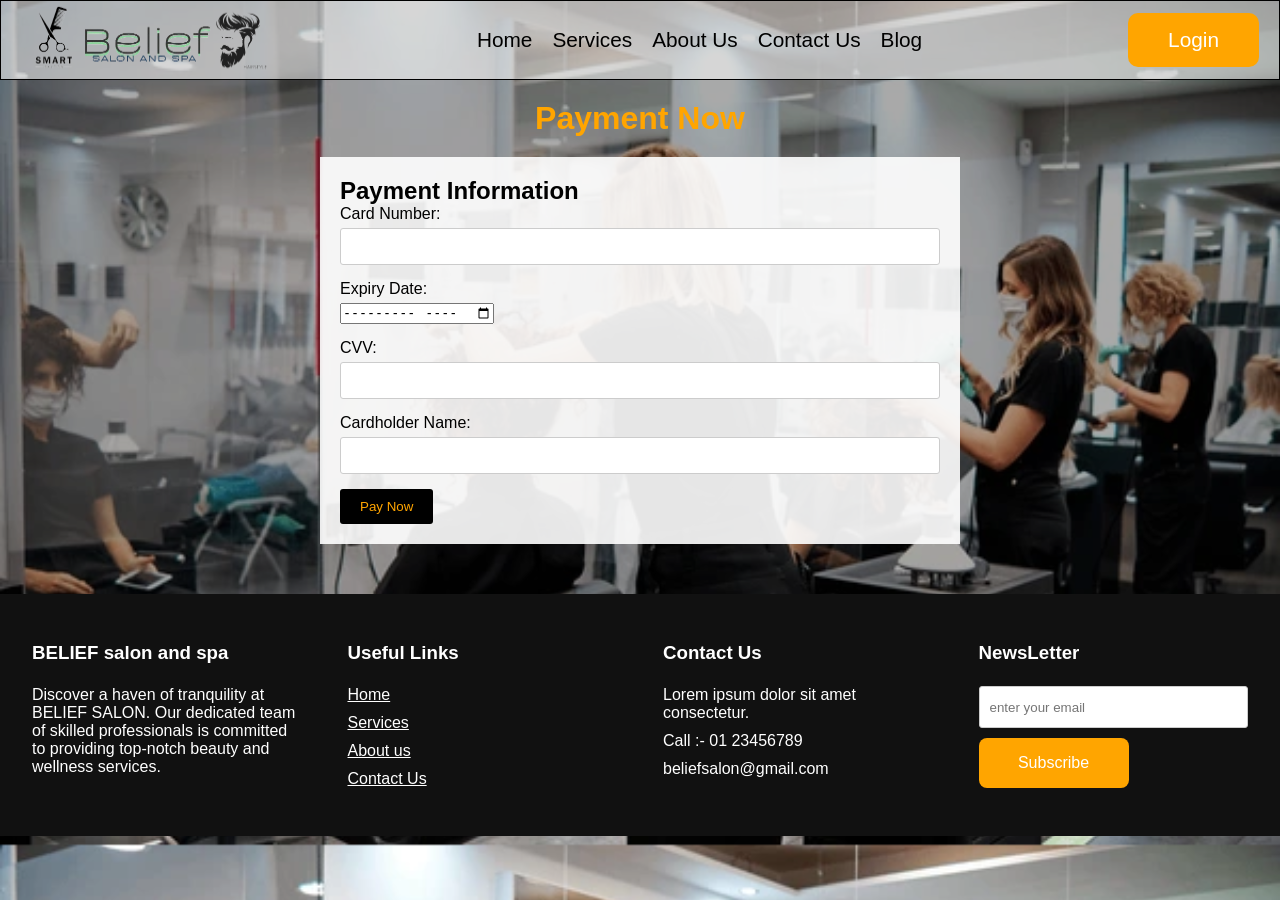
<file: pages/payment.html>
<!DOCTYPE html>
<html lang="en">
<head>
    <meta charset="UTF-8">
    <meta name="viewport" content="width=device-width, initial-scale=1.0">
    <title>Book Your Appointment</title>
    <link rel="stylesheet" href="../stylesheet/appointment.css"> 
    <link rel="stylesheet" href="../stylesheet/navbar.css"> 
    <link rel="stylesheet" href="../stylesheet/footer.css"> 
    <style>
        main{
            width: 50%;
            margin: auto;
            background-color: rgba(255, 255, 255, 0.9);
            padding: 20px;
        }
    </style>
    <link rel="stylesheet" href="../stylesheet/responsive.css">
</head>
<body>
    <span id="layer"></span>
    <header>
        <div class="nav">
            <div class="logo">
                <img src="../assets/homepage/salon_logo.png" alt="logo">
            </div>
            <input class="nav-toggle" type="checkbox" id="mobile-nav-toggle" aria-label="Toggle navigation">
            <label class="nav-toggle-button" for="mobile-nav-toggle" aria-hidden="true">
                <span></span><span></span><span></span>
            </label>
            <ul class="navlink">
                <li><a href="../index.html">Home</a></li>
                <li><a href="./services.html">Services</a></li>
                <li><a href="../aboutus.html">About Us</a></li>
                <li><a href="../contactus.html">Contact Us</a></li>
                <li><a href="../blog.html">Blog</a></li>
            </ul>
            <a id="nav-login" href="../login.html">Login</a>
        </div>
    </header>
        <h1 id="heading" style="color: orange;">Payment Now</h1>
   

        <main>
            <section id="payment-section">
                <h2>Payment Information</h2>
                <form id="paymentForm">
                    <div class="form-group">
                        <label for="card-number">Card Number:</label>
                        <input type="text" id="card-number" name="card-number" required>
                        <span id="cardNumberError" class="error"></span>
                    </div>
                    <div class="form-group">
                        <label for="expiry-date">Expiry Date:</label>
                        <input type="month" id="expiry-date" name="expiry-date" required>
                        <span id="expiryDateError" class="error"></span>
                    </div>
                    <div class="form-group">
                        <label for="cvv">CVV:</label>
                        <input type="text" id="cvv" name="cvv" required>
                        <span id="cvvError" class="error"></span>
                    </div>
                    <div class="form-group">
                        <label for="cardholder-name">Cardholder Name:</label>
                        <input type="text" id="cardholder-name" name="cardholder-name" required>
                        <span id="cardholderNameError" class="error"></span>
                    </div>
    
                    <button id="button" type="submit">Pay Now</button>
                </form>
            </section>
        </main>

    <footer>
        <div class="footer">
            <div class="box box1">
                <h3>BELIEF salon and spa</h3>
                <p>
                    Discover a haven of tranquility at <span>BELIEF SALON</span>. Our dedicated team of skilled
                    professionals is committed to providing top-notch beauty and wellness services.
                </p>
            </div>
            <div class="box box2">
                <h3>Useful Links</h3>
                <p><a href="../index.html">Home</a></p>
                <p><a href="./services.html">Services</a></p>
                <p><a href="../aboutus.html">About us</a></p>
                <p><a href="../contactus.html">Contact Us</a></p>
            </div>
            <div class="box box3">
                <h3>Contact Us</h3>
                <p>Lorem ipsum dolor sit amet consectetur.</p>
                <p>Call :- 01 23456789</p>
                <P>beliefsalon@gmail.com</P>
            </div>
            <div class="box box4">
                <h3>NewsLetter</h3>
                <input type="email" placeholder="enter your email">
                <button>Subscribe</button>
            </div>
        </div>

    </footer>

    <script src="../javascript/appointment.js">
        
    </script> 

</body>
</html>
</file>
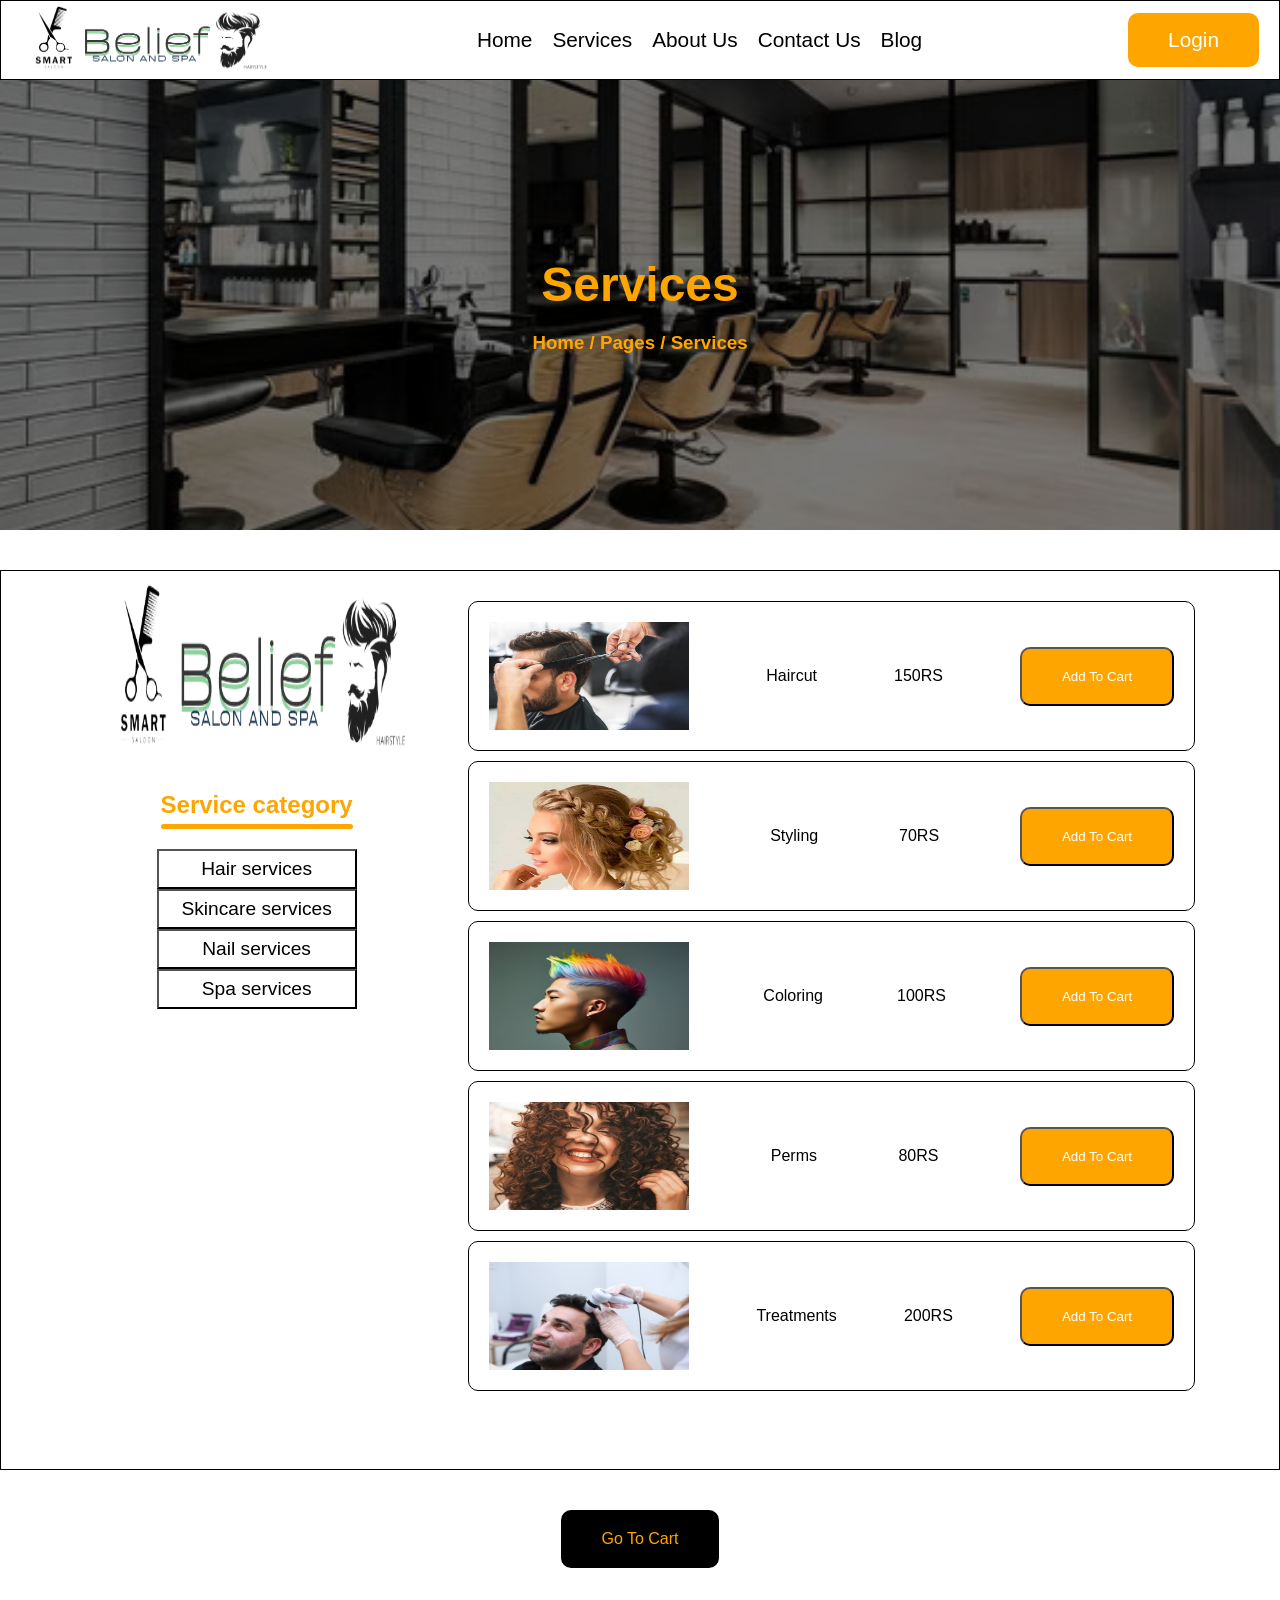
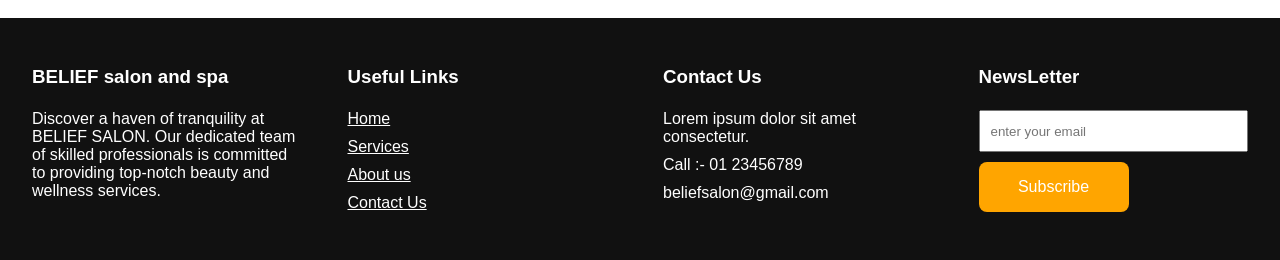
<file: pages/services.html>
<!DOCTYPE html>
<html lang="en">
<head>
    <meta charset="UTF-8">
    <meta name="viewport" content="width=device-width, initial-scale=1.0">
    <title>Services</title>
    <link rel="stylesheet" href="../stylesheet/navbar.css">
    <link rel="stylesheet" href="../stylesheet/footer.css">
    <link rel="stylesheet" href="../stylesheet/services.css">
    <link rel="stylesheet" href="../stylesheet/responsive.css">
</head>
<body>
    <header>
        <div class="nav">
            <div class="logo">
                <img src="../assets/homepage/salon_logo.png" alt="logo">
            </div>
            <input class="nav-toggle" type="checkbox" id="mobile-nav-toggle" aria-label="Toggle navigation">
            <label class="nav-toggle-button" for="mobile-nav-toggle" aria-hidden="true">
                <span></span><span></span><span></span>
            </label>
            <ul class="navlink">
                <li><a href="../index.html">Home</a></li>
                <li><a href="./services.html">Services</a></li>
                <li><a href="../aboutus.html">About Us</a></li>
                <li><a href="../contactus.html">Contact Us</a></li>
                <li><a href="../blog.html">Blog</a></li>
            </ul>
            <a id="nav-login" href="../login.html">Login</a>
        </div>
    </header>
    <section>
        <div class="main">
            <span></span>
            <div class="main-heading">
                <h1>Services</h1>
            <h3>Home / Pages / Services</h3>
            </div>
        </div>
    </section>
    <section>
        <div class="service">
            <div class="left">
                <div class="service-logo">
                    <img src="../assets/homepage/salon_logo.png" alt="">
                </div>
                <h1>Service category</h1>
                <div class="service-category">
                    <button onclick="showServices(hair)">Hair services</button>
                    <button onclick="showServices(skincare)">Skincare services</button>
                    <button onclick="showServices(nail)">Nail services</button>
                    <button onclick="showServices(spa)">Spa services</button>
                </div>
            </div>
            <div class="right" id="service-boxes">
               
            </div>
        </div>
    </section>
    <section>
        <div class="cart-div">
            <a id="cartbtn" href="./cart.html">Go To Cart</a>
        </div>
    </section>
    <footer>
        <div class="footer">
            <div class="box box1">
                <h3>BELIEF salon and spa</h3>
                <p>
                    Discover a haven of tranquility at <span>BELIEF SALON</span>. Our dedicated team of skilled
                    professionals is committed to providing top-notch beauty and wellness services.
                </p>
            </div>
            <div class="box box2">
                <h3>Useful Links</h3>
                <p><a href="../index.html">Home</a></p>
                <p><a href="./services.html">Services</a></p>
                <p><a href="../aboutus.html">About us</a></p>
                <p><a href="../contactus.html">Contact Us</a></p>
            </div>
            <div class="box box3">
                <h3>Contact Us</h3>
                <p>Lorem ipsum dolor sit amet consectetur.</p>
                <p>Call :- 01 23456789</p>
                <P>beliefsalon@gmail.com</P>
            </div>
            <div class="box box4">
                <h3>NewsLetter</h3>
                <input type="email" placeholder="enter your email">
                <button>Subscribe</button>
            </div>
        </div>

    </footer>
    <script src="../javascript/services.js"></script>
</body>
</html>
</file>
<file: stylesheet/homepage.css>
*{
    margin: 0;
    padding: 0;
    box-sizing: border-box;
}
body{
    font-family: Verdana, Geneva, Tahoma, sans-serif;
}


button{
    cursor: pointer;
}

/* slider css */
.slider-frame{
    width: 100%;
    height: calc(100vh - 80px);
    overflow: scroll; 
}
.slider-frame::-webkit-scrollbar{
    display: none;
}
.slider-frame .slider{
    width: 500%;
    height: 100%;
    display: flex;
    
    animation: slide 40s infinite;
    animation-delay: 1s;
}
.slider .slider-img{
    position: relative;
    background-color: rgba(0, 0, 0, 0.532);
}
.slider img{
    width: 100vw;
    height: 100%;
    border: 1px solid black;
    position: relative;
    z-index: -1;
}
.slider .details{
    position: absolute;
    top: 50%;
    left: 10%;
    z-index: 100;
    width: 60%;
    max-width: 600px;
    transform: translate(-10%,0%);
    display: flex;
    flex-direction: column;
    gap: 30px;
}
.slider .details p{
    color: white;
}
.slider .details h1{
    color: rgb(255, 174, 25);
    font-size: 2.5rem;
}
.slider button{
    width: 150px;
    height: 50px;
    font-size: 1.3rem;
    border: none;
    border-radius: 10px;
}
.slider .btn1{
    background-color: white;
    color: black;  
    margin-right: 10px;
    cursor: pointer;
}
.slider .btn1:hover{
    background-color: black;
    color: white;
}
.slider .btn2{
    background-color: orange;
    color: white;
    cursor: pointer;
}
.slider .btn2:hover{
    background-color: white;
    color: orange;
}
@keyframes slide{
    0%{transform: translateX(0);}
    20%{transform: translateX(-100vw);}
    40%{transform: translateX(-200vw);}
    60%{transform: translateX(-300vw);}
    80%{transform: translateX(-400vw);}
    100%{transform: translateX(0);}
    
}


.about{
    width: 100%;
    display: flex;
    justify-content: center;
    margin: 50px 0;
}
.about .left{
    width: 30%;
}
.about .left img{
    width: 80%;
    height: 400px;
}
.about .right{
    width: 50%;
    text-align: left;
    display: flex;
    justify-content: center;
    align-items: center;
    flex-direction: column;
    gap: 30px;
}
.about .right h1{
    color: orange;
    font-size: 2.5rem;
    position: relative;
}
.about .right h1::after{
    content: "";
    width:100px;
    height: 5px;
    background: linear-gradient(orange,yellow);
    position: absolute;
    bottom: -10px;
    left: 50%;
    transform: translate(-50%);
    border-radius: 10px;
}
.about p span{
    color: orange;
}



/* our services css */
.services{
    width: 100%;
    /* background-color: #151515; */
    padding: 20px;
    position: relative;
    background-image: url('assets/slider/image4.jpg');
    background-size: cover;
    background-attachment: fixed;
}
.services h1{
    color: black;
    text-shadow: 5px 5px 5px white;
    font-size: 2rem;
    position: relative;
    text-align: center;
}
.services h1::after{
    content: "";
    width:100px;
    height: 5px;
    background: linear-gradient(orange,yellow);
    position: absolute;
    bottom: -10px;
    left: 50%;
    transform: translate(-50%);
    border-radius: 10px;
}
.services .boxes{
    display: flex;
    justify-content: center;
    gap: 30px;
    margin: 30px 0;
    position: relative;
    z-index: 100;
}
.services .boxes .box{
    width: 350px;
    height: auto;
    background-color: white;
    padding: 20px;
    display: flex;
    flex-direction: column;
    justify-content: space-between;
    align-items: center;
    gap: 20px;
}
.services .boxes .box img{
    width: 80px;
    height: 80px;
}
.services .box p{
    font-size: .9rem;
}
.services .box button{
    width: 150px;
    height: 50px;
    border: none;
    background-color: orange;
    color: white;
    border-radius: 10px;
    transition:all 1s ease;
}
.services .box button:hover{
    background: linear-gradient(to right bottom,red,green);
    color: white;
    
    
}
.bgblack{
    position: absolute;
    top: 0;
    left: 0;
    width: 100%;
    height: 100%;
    background-color: rgba(0, 0, 0, 0.5);
    z-index: 0;
}

/* out mission section  */
.our-mission{
    flex-direction: row-reverse;
}


/* get in touch form  */
.feedback{
    width: 100%;
    background-color: black;
    padding: 20px 0;
    background-image: url('../assets/homepage/slider/image5.jpg');
    background-size: cover;
    background-attachment: fixed;
    backdrop-filter: blur(10px);
    -webkit-backdrop-filter: blur(10px);
    position: relative;
}
.feedback h1{
    font-size: 2rem;
    color: black;
    text-shadow: 5px 5px 5px white;
    text-align: center;
    position: relative;
}
.feedback h1::after{
    content: "";
    width:100px;
    height: 5px;
    background: linear-gradient(orange,yellow);
    position: absolute;
    bottom: -10px;
    left: 50%;
    transform: translate(-50%);
    border-radius: 10px;
}
.feedback form{
    margin: 20px auto;
    width: 50%;
    display: flex;
    flex-direction: column;
    justify-content: center;
    align-items: center;
    position: relative;
    z-index: 100;
}
.feedback form input{
    width: 100%;
    height: 40px;
    padding: 5px 10px;
    margin: 10px 0;
    border-radius: 10px;
}
.feedback form textarea{
    width: 100%;
    padding: 5px 10px;
    margin: 10px 0;
    border-radius: 10px;
}
.feedback button{
    width: 150px;
    height: 50px;
    border: none;
    background-color: orange;
    color: white;
    border-radius: 10px;
}




@media screen and (max-width:500px){
    .nav .navlink{
        display: none;
    }

    .slider-frame .slider .slider-img{
        width: 100vw;
        font-size: 12px;
    }
    .slider .details{
        width: 80%;
    }
    .slider .details h1{
        font-size: 2rem;
    }
    .slider .details button{
        width: 100px;
        font-size: 1rem;
    }

    .about{
        font-size: 12px;
    }
    .about .left img{
        width: 90%;
        height: 300px;
    }
    .about .right,.about .left{
        width: 45%;
    }
    
    .services .boxes{
        flex-wrap: wrap;
    }

    .our-mission .right h1{
        font-size: 2rem;
    }

    .feedback form{
        width: 80%;
    }

    .footer{
        flex-wrap: wrap;
    }
    .footer .box{
        width: 40%;
    }
}
</file>
<file: stylesheet/navbar.css>
*{
    margin: 0;
    padding: 0;
    box-sizing: border-box;
}
.nav{
    width: 100%;
    height: 80px;
    display: flex;
    justify-content: space-between;
    align-items: center;
    border: 1px solid black;
    padding: 0 20px;
}
.nav .logo{
    width: 250px;
    height: 100%;
}
.nav .logo img{
    width: 100%;
    height: 100%;
}

.nav ul{
    display: flex;
    justify-content: center;
    align-items: center;
    gap: 20px;
    font-size: 1.3rem;
}
.nav ul li{
    list-style: none;
    position: relative;
    
}
.nav ul li a{
    text-decoration: none;
    color: black;
    transition: all .3s ease-in-out;
}
.nav ul li::after{
    content: "";
    width: 0;
    height: 4px;
    background-color: orange;
    border-radius: 10px;
    position: absolute;
    bottom: -10px;
    left: 50%;
    transform: translate(-50%,0);
    transition: all .3s ease-in-out;

}
.nav ul li a:hover{
    color: rgb(252, 147, 0);
}
.nav ul li:hover::after{
    width: 100%;
}
.nav #nav-login{
    text-decoration: none;
    padding: 15px 40px;
    background-color: orange;
    color: white;
    font-size: 1.3rem;
    border: none;
    border-radius: 10px;
    transition: all 1s ease;
}
.nav #nav-login:hover{
    background: linear-gradient(to right bottom,red,green);
    color: white;
}

.nav-toggle{
    position: absolute;
    left: -10000px;
    width: 1px;
    height: 1px;
    padding: 0;
    margin: -1px;
    overflow: hidden;
    clip: rect(0, 0, 0, 0);
    white-space: nowrap;
    border: 0;
}
.nav-toggle-button{
    display: none;
}

@media screen and (max-width: 768px){
    .nav{
        position: relative;
        z-index: 1000;
        gap: 12px;
    }
    .nav .logo{
        width: min(42vw, 210px);
        flex: 0 1 auto;
    }
    .nav-toggle-button{
        width: 44px;
        height: 44px;
        display: flex;
        flex: 0 0 44px;
        flex-direction: column;
        justify-content: center;
        gap: 6px;
        padding: 10px;
        cursor: pointer;
        border: 1px solid #d5d5d5;
        border-radius: 6px;
        background: white;
        z-index: 1002;
    }
    .nav-toggle-button span{
        display: block;
        width: 100%;
        height: 2px;
        background: #222;
        transition: transform .2s ease, opacity .2s ease;
    }
    .nav .navlink{
        position: fixed;
        top: 80px;
        right: 0;
        z-index: 1001;
        width: min(82vw, 320px);
        height: calc(100vh - 80px);
        height: calc(100dvh - 80px);
        display: flex;
        flex-direction: column;
        justify-content: flex-start;
        align-items: stretch;
        gap: 0;
        padding: 20px 24px;
        background: white;
        box-shadow: -8px 8px 20px rgba(0, 0, 0, .16);
        transform: translateX(105%);
        transition: transform .25s ease;
        overflow-y: auto;
    }
    .nav .navlink li{
        width: 100%;
    }
    .nav .navlink li a{
        display: block;
        padding: 14px 4px;
    }
    .nav .navlink li::after{
        bottom: 4px;
        left: 4px;
        transform: none;
    }
    .nav .navlink li:hover::after{
        width: calc(100% - 8px);
    }
    .nav-toggle:checked ~ .navlink{
        transform: translateX(0);
    }
    .nav-toggle:checked + .nav-toggle-button span:first-child{
        transform: translateY(8px) rotate(45deg);
    }
    .nav-toggle:checked + .nav-toggle-button span:nth-child(2){
        opacity: 0;
    }
    .nav-toggle:checked + .nav-toggle-button span:last-child{
        transform: translateY(-8px) rotate(-45deg);
    }
    .nav-toggle:focus-visible + .nav-toggle-button{
        outline: 3px solid #ff9800;
        outline-offset: 2px;
    }
    .nav #nav-login{
        padding: 11px 16px;
        font-size: 1rem;
        white-space: nowrap;
    }
}

@media screen and (max-width: 380px){
    .nav{
        padding: 0 12px;
        gap: 8px;
    }
    .nav .logo{
        width: min(38vw, 150px);
    }
    .nav #nav-login{
        padding: 10px 12px;
    }
}
</file>
<file: stylesheet/footer.css>
/* footer css  */
footer{
    width: 100%;
    background-color: black;
}
.footer{
    margin-top: 50px;
    display: flex;
    justify-content: center;
    padding: 40px 20px;
    gap: 30px;
}
.footer .box{
    width: 20%;
    height: auto;
    background-color: white;
    padding: 10px;
    display: flex;
    flex-direction: column;
    gap: 10px;
    color: white;
    background-color: black;
}
.footer .box h3{
    margin-bottom: 20px;
}
.footer .box2 a{
    color: white;
}
.footer .box4 input{
    width: 100%;
    height: 40px;
    padding: 10px;
}
.footer .box4 button{
    width: 150px;
    height: 50px;
    border: none;
    background-color: orange;
    color: white;
    border-radius: 10px;
    font-size: 1.2rem;
}

@media screen and (max-width:778px) {
    .footer{
        flex-wrap: wrap;
    }
    .footer .box{
        width: 49%;
    }
}
</file>
<file: stylesheet/responsive.css>
footer {
    width: 100%;
    background-color: #111;
    color: #fff;
}

.footer {
    width: min(100%, 1280px);
    display: grid;
    grid-template-columns: repeat(4, minmax(0, 1fr));
    justify-content: stretch;
    gap: 30px;
    margin: 50px auto 0;
    padding: 40px 24px;
}

.footer .box {
    width: auto;
    min-width: 0;
    height: auto;
    display: flex;
    flex-direction: column;
    gap: 10px;
    padding: 8px;
    color: #fff;
    background: transparent;
    overflow-wrap: anywhere;
}

.footer .box h3 {
    margin-bottom: 12px;
}

.footer .box2 a {
    color: #fff;
}

.footer .box2 a:hover {
    color: orange;
}

.footer .box4 input {
    width: 100%;
    min-width: 0;
    height: 42px;
    padding: 10px;
}

.footer .box4 button {
    width: min(100%, 150px);
    min-height: 48px;
    border: 0;
    background-color: orange;
    color: #fff;
    border-radius: 8px;
    font-size: 1rem;
    cursor: pointer;
}

@media screen and (max-width: 768px) {
    html,
    body {
        max-width: 100%;
        overflow-x: hidden;
    }

    img,
    iframe {
        max-width: 100%;
    }

    .footer {
        display: grid;
        grid-template-columns: repeat(2, minmax(0, 1fr));
        justify-content: stretch;
        gap: 24px;
        margin-top: 32px;
        padding: 32px 20px;
    }

    .footer .box {
        width: auto;
        min-width: 0;
        padding: 8px;
        overflow-wrap: anywhere;
    }

    .footer .box h3 {
        margin-bottom: 8px;
    }

    .footer .box4 input {
        min-width: 0;
    }

    .footer .box4 button {
        max-width: 100%;
    }

    .about .left,
    .about .right {
        width: 90%;
    }

    .about .left img {
        width: 100%;
        height: auto;
        max-height: 360px;
        object-fit: cover;
    }

    .about .right {
        padding: 24px 0;
        gap: 18px;
    }

    .services {
        background-attachment: scroll;
    }

    .services .boxes .box {
        width: min(100%, 420px);
    }

    .feedback {
        background-attachment: scroll;
    }

    .contact-container {
        width: calc(100% - 32px);
        max-width: 600px;
        max-height: none;
        margin: 28px auto;
        overflow: visible;
    }

    .contact-container p,
    .contact-details p,
    .contact-details a {
        font-size: 1rem;
        overflow-wrap: anywhere;
    }

    .content {
        grid-template-columns: minmax(0, 1fr);
    }

    .contact-details,
    .map,
    .contact-form {
        min-width: 0;
    }

    .contact-details,
    .map,
    .contact-form {
        gap: 12px;
    }

    .contact-details p,
    .contact-details a {
        margin-top: 0;
    }

    .contact-container iframe {
        height: 240px;
    }

    .about-section {
        padding: 0;
    }

    body > .container:has(.about-section) {
        width: calc(100% - 32px);
        min-height: 0;
        margin: 32px auto;
        padding: 24px;
    }

    .about-section p {
        line-height: 1.7;
        overflow-wrap: anywhere;
    }

    #work-btn {
        max-width: 100%;
        text-align: center;
    }

    .container:has(.review-card) {
        width: 100%;
        margin: 32px auto;
        padding: 16px;
    }

    .review-rating {
        font-size: 1.15em;
    }

    .box:has(.left img):has(.right) {
        height: auto;
        align-items: stretch;
        width: 100%;
        margin: 24px 0;
    }

    .box:has(.left img):has(.right) .left {
        width: 38%;
        min-height: 220px;
    }

    .box:has(.left img):has(.right) .left img {
        object-fit: cover;
    }

    .box:has(.left img):has(.right) .right {
        width: 62%;
        gap: 20px;
        padding: 16px;
        font-size: 1rem;
    }

    .box:has(.left img):has(.right) .right p {
        padding: 0;
    }

    .main {
        height: 36svh;
        min-height: 220px;
    }

    .main .main-heading {
        width: calc(100% - 32px);
        text-align: center;
    }

    .main .main-heading h1 {
        font-size: clamp(2rem, 8vw, 3rem);
    }

    .service {
        height: auto;
        min-height: 0;
        flex-direction: column;
        margin: 24px 0;
    }

    .service .left,
    .service .right {
        width: 100%;
    }

    .service .left {
        padding: 16px;
    }

    .left .service-logo {
        width: min(60%, 240px);
        height: 140px;
    }

    .left .service-category {
        width: 100%;
        flex-direction: row;
        flex-wrap: wrap;
        justify-content: center;
        gap: 8px;
    }

    .left .service-category button {
        width: calc(50% - 4px);
        min-height: 44px;
        height: auto;
        padding: 8px;
        font-size: 1rem;
    }

    .service .right {
        max-height: none;
        overflow: visible;
        padding: 12px;
    }

    .service .right .box,
    #cart-item .box {
        min-height: 130px;
        height: auto;
        gap: 12px;
        padding: 12px;
    }

    .service .right .box .box-img,
    #cart-item .box .box-img {
        width: min(28%, 110px);
        height: 100px;
        flex: 0 0 min(28%, 110px);
    }

    .service .right .box button,
    #cart-item .box button {
        padding: 12px;
    }

    #cart-item {
        width: calc(100% - 32px);
    }

    #cart-item .box {
        flex-wrap: wrap;
    }

    #cart-item .box button {
        margin-left: auto;
    }

    #cartbtn,
    #paybtn {
        padding: 14px 22px;
        text-align: center;
    }

    #appointment-form,
    #payment-section {
        width: calc(100% - 32px);
        max-width: 500px;
        padding: 18px;
    }

    #appointment-form h2,
    #payment-section h2 {
        font-size: 1.4rem;
    }

    body:has(#payment-section) main {
        width: 100%;
        padding: 0;
    }

    body:has(#payment-section) #heading {
        padding: 0 16px;
    }

    .navigation {
        top: 0;
        left: 0;
        z-index: 10;
        height: auto;
        min-height: 64px;
        margin: 0;
        padding: 10px 16px;
        font-size: clamp(1.4rem, 6vw, 2rem);
        text-align: center;
    }

    body:has(.legend) {
        min-height: 100vh;
        min-height: 100svh;
        height: auto;
        padding: 88px 12px 24px;
    }

    body:has(.legend) form {
        width: 100%;
        max-width: 420px;
    }

    body:has(.legend) .container {
        width: 100%;
        height: auto;
        min-height: 360px;
        margin: 0;
        padding: 24px 18px;
    }

    body:has(.legend) input {
        width: 100%;
    }

    body:has(.legend) input:hover {
        width: 100%;
    }

    body:has(.legend) label {
        font-size: 1.1rem;
    }

    body:has(.legend) .legend {
        margin-bottom: 12px;
    }

    body:has(.gender) {
        min-height: 100vh;
        min-height: 100svh;
        height: auto;
        padding: 88px 12px 24px;
    }

    body:has(.gender) h2 {
        margin: 24px 0 16px;
        font-size: clamp(1.8rem, 8vw, 2.5rem);
    }

    body:has(.gender) > .container {
        width: 100%;
        max-width: 480px;
        padding: 0;
    }

    body:has(.gender) .main {
        width: 100%;
        padding: 20px 16px;
    }

    body:has(.gender) input:not([type="radio"]) {
        width: 100%;
    }

    body:has(.gender) input:not([type="radio"]):hover {
        width: 100%;
    }

    body:has(.gender) .gender {
        width: 100%;
        justify-content: center;
        align-items: center;
    }
}

@media screen and (max-width: 500px) {
    .footer {
        grid-template-columns: minmax(0, 1fr);
        gap: 20px;
        padding: 28px 20px;
    }

    .footer .box {
        width: 100%;
    }

    .slider-frame {
        height: min(72svh, 620px);
        min-height: 420px;
    }

    .slider .details {
        top: 50%;
        left: 8%;
        width: 84%;
        transform: translateY(-50%);
        gap: 18px;
    }

    .slider .details h1 {
        font-size: clamp(1.6rem, 8vw, 2rem);
    }

    .slider .details p {
        line-height: 1.5;
    }

    .slider .details button {
        width: auto;
        min-width: 96px;
        height: 44px;
        padding: 0 12px;
    }

    .about {
        flex-direction: column;
        align-items: center;
        margin: 32px 0;
        padding: 0 16px;
    }

    .about .left,
    .about .right {
        width: 100%;
    }

    .about .right {
        text-align: center;
    }

    .about .right h1 {
        font-size: 2rem;
    }

    .services .boxes {
        align-items: stretch;
        gap: 16px;
    }

    .services .boxes .box {
        width: 100%;
    }

    .feedback form {
        width: calc(100% - 32px);
    }

    .contact-container {
        width: calc(100% - 24px);
        padding: 16px;
    }

    body > .container:has(.about-section) {
        width: calc(100% - 24px);
        margin: 24px auto;
        padding: 18px;
    }

    .container:has(.review-card) {
        padding: 12px;
    }

    .review-card {
        padding: 16px;
    }

    .reviewer-avatar {
        width: 48px;
        height: 48px;
        flex: 0 0 48px;
    }

    .review-rating {
        font-size: 1rem;
    }

    .box:has(.left img):has(.right) {
        flex-direction: column;
        width: calc(100% - 32px);
        margin: 24px 16px;
    }

    .box:has(.left img):has(.right) .left,
    .box:has(.left img):has(.right) .right {
        width: 100%;
    }

    .box:has(.left img):has(.right) .left {
        height: 240px;
        min-height: 0;
    }

    .box:has(.left img):has(.right) .right {
        gap: 16px;
        padding: 18px 8px;
    }

    .service .right .box,
    #cart-item .box {
        flex-wrap: wrap;
    }

    .service .right .box .box-img,
    #cart-item .box .box-img {
        width: 80px;
        height: 80px;
        flex-basis: 80px;
    }

    .service .right .box button,
    #cart-item .box button {
        margin-left: auto;
        padding: 10px;
    }

    .navigation {
        font-size: 1.35rem;
    }
}

@media (prefers-reduced-motion: reduce) {
    .navlink,
    .nav-toggle-button span {
        transition: none;
    }
}
</file>
<file: stylesheet/aboutus.css>
* {
        margin: 0;
        padding: 0;
        box-sizing: border-box;
    }

    body {
        font-family: Arial, sans-serif;
        margin: 0;
        padding: 0;
        color: black;
        background: url(aboutus.jpg);
        background-size: cover;
        backdrop-filter: blur(5px);
        min-height: 100vh;
        display: flex;
        flex-direction: column; 
        width: 100%;
    }

    .container {
        max-width: 1000px; 
        padding: 50px; 
        width: 100%;
        margin: 100px auto 50px;
        flex: 1;
        display: flex;
        flex-direction: column;
        align-items: center;
        justify-content: center;
        border-radius: 10px; 
        box-shadow: 0 4px 8px rgba(0, 0, 0, 0.1); 
        margin-top: 200px;
        min-height: 600px;
    }

    .header {
        background-color: lightcoral;
        padding: 40px 20px;
        text-align: center;
        color: white;
    }

    .header h1 {
        font-family: 'Times New Roman', Times, serif;
        font-style: italic;
        font-size: 50px;
        margin: 0;
        padding-bottom: 10px;
        text-decoration: underline;
    }

        /* img {
            width: 100%;
            height: 100vh;
            object-fit: cover;
            filter: blur(5px);
            position: fixed;
            top: 0;
            left: 0;
            z-index: -1;
        } */

    .p1 {
        font-family: Verdana, Geneva, Tahoma, sans-serif;
        margin-bottom: 15px;
    }

    .as {
        font-family: 'Franklin Gothic Medium', 'Arial Narrow', Arial, sans-serif;
        text-align: center;
        font-size: larger;
        text-decoration: underline;
    }

    .header p {
        font-size: 20px;
        margin-top: 20px;
        line-height: 1.5;
    }

    .about-section {
        font-family: 'Lucida Sans', 'Lucida Sans Regular', 'Lucida Grande', 'Lucida Sans Unicode', Geneva, Verdana, sans-serif;
        display: flex;
        flex-direction: column;
        align-items: center;
        padding: 30px;
        background-color: white;
        border-radius: 10px;
        box-shadow: 0 4px 8px rgba(0, 0, 0, 0.1);
        text-align: center;
        margin-bottom: 20px; 
    }

    .about-section h2 {
        font-size: 30px;
        margin-bottom: 20px;
        color: #c7a2a6;
    }

    .about-section p {
        font-size: 16px;
        line-height: 1.6;
        max-width: 800px;
    }

    footer {
        width: 100%;
        background-color: black;
        color: white;
        padding: 20px; 
        text-align: center; 
        margin-top: 20px;
    }

    footer{
        width: 100%;
        background-color: black;
    }
    .footer{
        margin-top: 50px;
        display: flex;
        justify-content: center;
        padding: 40px 20px;
        gap: 30px;
    }
    .footer .box{
        width: 20%;
        height: auto;
        background-color: white;
        padding: 10px;
        display: flex;
        flex-direction: column;
        gap: 10px;
        color: white;
        background-color: black;
    }
    .footer .box h3{
        margin-bottom: 20px;
    }
    .footer .box2 a{
        color: white;
    }
    .footer .box4 input{
        width: 100%;
        height: 40px;
        padding: 10px;
    }
    .footer .box4 button{
        width: 150px;
        height: 50px;
        border: none;
        background-color: orange;
        color: white;
        border-radius: 10px;
        font-size: 1.2rem;
    }

    #work-btn{
        text-decoration: none;
    padding: 15px 40px;
    background-color: orange;
    color: white;
    font-size: 1.3rem;
    border: none;
    border-radius: 10px;
}
</file>
<file: stylesheet/blog.css>
body {
    font-family: 'Roboto', sans-serif;
    margin: 0;
    line-height: 1.6;
    background: linear-gradient(to bottom, #f8f0e3, #ffffff); 
    color: #333;
    overflow-x: hidden; 
}
h1, h2, h3 {
    font-family: 'Playfair Display', serif;
    font-weight: 700;
    color: #5d4037; 
}
a {
    text-decoration: none;
    color: #d4af70; 
    transition: color 0.3s ease;
}
a:hover {
    color: #b8860b; 
}

/* header {
    background-color: rgba(212, 175, 112, 0.7); 
    color: white;
    padding: 5px;
    text-align: center;
    position: relative; 
    overflow: hidden; 
} */


.nav {
    width: 100%;
    height: 80px;
    display: flex;
    justify-content: space-between;
    align-items: center;
    padding: 0 20px;
    background-color: #fff;
    position: fixed; 
    top: 0;
    left: 0;
    z-index: 100;
}

.nav .logo {
    width: 250px;
    height: 100%;
}

.nav .logo img {
    width: 100%;
    height: 100%;
    object-fit: contain;
}

.nav ul {
    display: flex;
    justify-content: center;
    align-items: center;
    gap: 20px;
    font-size: 1.3rem;
    list-style: none;
}

.nav ul li {
    list-style: none;
}

.nav #nav-login {
    padding: 15px 40px;
    background-color: orange;
    color: white;
    font-size: 1.3rem;
    border: none;
    border-radius: 10px;
    margin-right: 40px;
}
.container {
    max-width: 960px;
    margin: 40px auto; 
    padding: 20px;
    margin-top: 70px;
}
article {
    margin-bottom: 40px; 
    padding-bottom: 30px;
    border-bottom: 1px solid #eee;
    opacity: 0; 
    transform: translateY(20px);
    transition: opacity 0.8s ease, transform 0.8s ease; 
}
article.show { 
    opacity: 1;
    transform: translateY(0);
}
article img {
    max-width: 100%;
    height: auto;
    display: block;
    margin: 10px auto;
    border-radius: 8px;
    box-shadow: 0 4px 8px rgba(0, 0, 0, 0.1); 
    transition: transform 0.3s ease;
}
article img:hover {
    transform: scale(1.05); 
}

footer{
    width: 100%;
    background-color: black;
}
.footer{
    margin-top: 50px;
    display: flex;
    justify-content: center;
    padding: 40px 20px;
    gap: 30px;
}
.footer .box{
    width: 20%;
    height: auto;
    background-color: white;
    padding: 10px;
    display: flex;
    flex-direction: column;
    gap: 10px;
    color: white;
    background-color: black;
}
.footer .box h3{
    margin-bottom: 20px;
}
.footer .box2 a{
    color: white;
}
.footer .box4 input{
    width: 100%;
    height: 40px;
    padding: 10px;
}
.footer .box4 button{
    width: 150px;
    height: 50px;
    border: none;
    background-color: orange;
    color: white;
    border-radius: 10px;
    font-size: 1.2rem;
}

@media (max-width: 768px) {
    nav a {
        display: block;
        margin: 10px 0;
    }
    .container {
        padding: 10px;
    }
}
</file>
<file: stylesheet/workingstaff.css>
*{
    box-sizing: border-box;
    margin: 0;
    padding: 0;
}
body{
    font-family: Verdana, Geneva, Tahoma, sans-serif;
}
.heading{
    text-align: center;
    background-color: orange;
    color: white;
    transition: all .5s linear;
    margin-bottom: 40px;
}
.heading:hover{
    letter-spacing: 10px;
}
.box{
    width: 100%;
    height: 60vh;
    display: flex;
    justify-content: center;
    margin: 40px 0;
}
.box .left{
    width: 30%;
    height: 100%;
    border: 1px solid black;
}
.box .left img{
    width: 100%;
    height: 100%;
}
.box .right{
    width: 60%;
    height: 100%;
    display: flex;
    flex-direction: column;
    gap: 30%;
    padding: 20px;
    font-size: 1.2rem;
}
.box .right h2{
    color: orange;
    text-align: center;
    font-size: 2.2rem;
}
.box .right h2 span{
    position: relative;
}
.box .right h2 span::after{
    content: "";
    position: absolute;
    left: 0;
    bottom: -5px;
    width: 100%;
    height: 4px;
    background: linear-gradient(orange,yellow);
}
.box .right p{
    padding: 0 40px;
    /* text-align: center; */
}
.reverse{
    flex-direction: row-reverse;
}
</file>
<file: stylesheet/appointment.css>
body {
    font-family: sans-serif;
    background-image: url(../assets/homepage/slider/image4.jpg);
    background-position: center;
    background-size: cover;
    position: relative;
    z-index: -2;
}

header{
    background-color: rgba(255, 255, 255, 0.529);
}

/* header,main,footer{
    position: relative;
    z-index: 10;
} */

#layer{
    position: absolute;
    top: 0;
    left: 0;
    width: 100%;
    height: 100%;
    background-color: rgba(0, 0, 0, 0.337);
    z-index: -1;
}

#heading{
    text-align: center;
    margin: 20px 0;
}

#appointment-form {
    max-width: 500px;
    margin: 0 auto;
    padding: 20px;
    border: 1px solid #ccc;
    border-radius: 5px;
    /* background-color: rgba(0, 0, 0, 0.4); */
    background-color: rgba(255, 255, 255, 0.615);

    color: black;
}

.form-group {
    margin-bottom: 15px;
}

label {
    display: block;
    margin-bottom: 5px;
}

input[type="text"],
input[type="email"],
input[type="tel"],
input[type="date"],
input[type="time"],
select,
textarea {
    width: 100%;
    padding: 10px;
    border: 1px solid #ccc;
    border-radius: 3px;
}

#button {
    text-decoration: none;
    background-color:black;
    color: orange;
    border: none;
    padding: 10px 20px;
    border-radius: 3px;
    cursor: pointer;
}

.error {
    color: red;
    font-size: 12px;
    margin-top: 5px;
}
</file>
<file: stylesheet/cart.css>
.main{
    width: 100%;
    height: 50vh;
    background-image: url('../assets/services/header1.jpg');
    background-size: cover;
    background-position: center;
    /* border: 1px solid black; */
    
    color: orange;
    position: relative;
    
}
.main .main-heading{
    position: absolute;
    transform: translate(-50%,-50%);
    top: 50%;
    left: 50%;
    display: flex;
    flex-direction: column;
    align-items: center;
    gap: 20px;
}
.main .main-heading h1
{
    font-size: 3rem;
}
.main span{
    position: absolute;
    width: 100%;
    height: 100%;
    top: 0;
    background-color: rgba(0, 0, 0, 0.525);
}

.service .right{
    width: 60%;
    padding: 20px;
    overflow-x: hidden;
    overflow-y: scroll;
    /* border: 1px solid black; */
}
#cart-item{
    margin: auto;
    width: 60%;
}
#cart-item .box{
    display: flex;
    justify-content: space-between;
    align-items: center;
    height: 150px;
    border: 1px solid black;
    padding: 20px;
    border-radius: 10px;
    margin: 10px 0;
}
#cart-item .box .box-img{
    width: 200px;
    height: 100%;
}
#cart-item .box .box-img img{
    width: 100%;
    height: 100%;
}
#cart-item .box button{
    /* background-color: black;
    color: orange; */
    padding: 20px 40px;
    border-radius: 10px;
    background-color: orange;
    color: white;
    cursor: pointer;
}
.payment-div{
    display: flex;
    justify-content: center;
}
#paybtn{
    text-decoration: none;
    padding: 20px 40px;
    border-radius: 10px;
    background-color: black;
    color: orange;
    cursor: pointer;
}
</file>
<file: stylesheet/services.css>
body{
    font-family: Verdana, Geneva, Tahoma, sans-serif;
}
.main{
    width: 100%;
    height: 50vh;
    background-image: url('../assets/services/header1.jpg');
    background-size: cover;
    background-position: center;
    /* border: 1px solid black; */
    
    color: orange;
    position: relative;
    
}
.main .main-heading{
    position: absolute;
    transform: translate(-50%,-50%);
    top: 50%;
    left: 50%;
    display: flex;
    flex-direction: column;
    align-items: center;
    gap: 20px;
}
.main .main-heading h1
{
    font-size: 3rem;
}
.main span{
    position: absolute;
    width: 100%;
    height: 100%;
    top: 0;
    background-color: rgba(0, 0, 0, 0.525);
}
.service{
    width: 100%;
    height: 100vh;
    display: flex;
    justify-content: center;
    border: 1px solid black;
    margin: 40px 0;
}
.service .left{
    width: 30%;
    display: flex;
    flex-direction: column;
    align-items: center;
    /* justify-content: center; */
    /* border: 1px solid black; */
}
.service .left h1{
    margin: 20px 0;
    color: orange;
    position: relative;
}
.service .left h1::after
{
    content: "";
    position: absolute;
    width: 100%;
    height: 5px;
    background-color: orange;
    bottom: -10px;
    left: 0;
    border-radius: 20px;

}
.left .service-logo{
    width: 80%;
    height: 200px;
}
.left .service-logo img{
    width: 100%;
    height: 100%;
}
.left .service-category{
    display: flex;
    flex-direction: column;
    margin-top: 10px;
    
}
.left .service-category button{
    width: 200px;
    height: 40px;
    background-color: white;
    font-size: 1.2rem;
    cursor: pointer;
}
.left .service-category button:active{
    background-color: black;
    color: orange;
}
.service .right{
    width: 60%;
    padding: 20px;
    overflow-x: hidden;
    overflow-y: scroll;
    /* border: 1px solid black; */
}
.service .right .box{
    display: flex;
    justify-content: space-between;
    align-items: center;
    height: 150px;
    border: 1px solid black;
    padding: 20px;
    border-radius: 10px;
    margin: 10px 0;
}
.service .right .box .box-img{
    width: 200px;
    height: 100%;
}
.service .right .box .box-img img{
    width: 100%;
    height: 100%;
}
.service .right .box button{
    /* background-color: black;
    color: orange; */
    padding: 20px 40px;
    border-radius: 10px;
    background-color: orange;
    color: white;
    cursor: pointer;
}
.cart-div{
    display: flex;
    justify-content: center;
}
#cartbtn{
    text-decoration: none;
    padding: 20px 40px;
    border-radius: 10px;
    background-color: black;
    color: orange;
    cursor: pointer;
}
</file>
